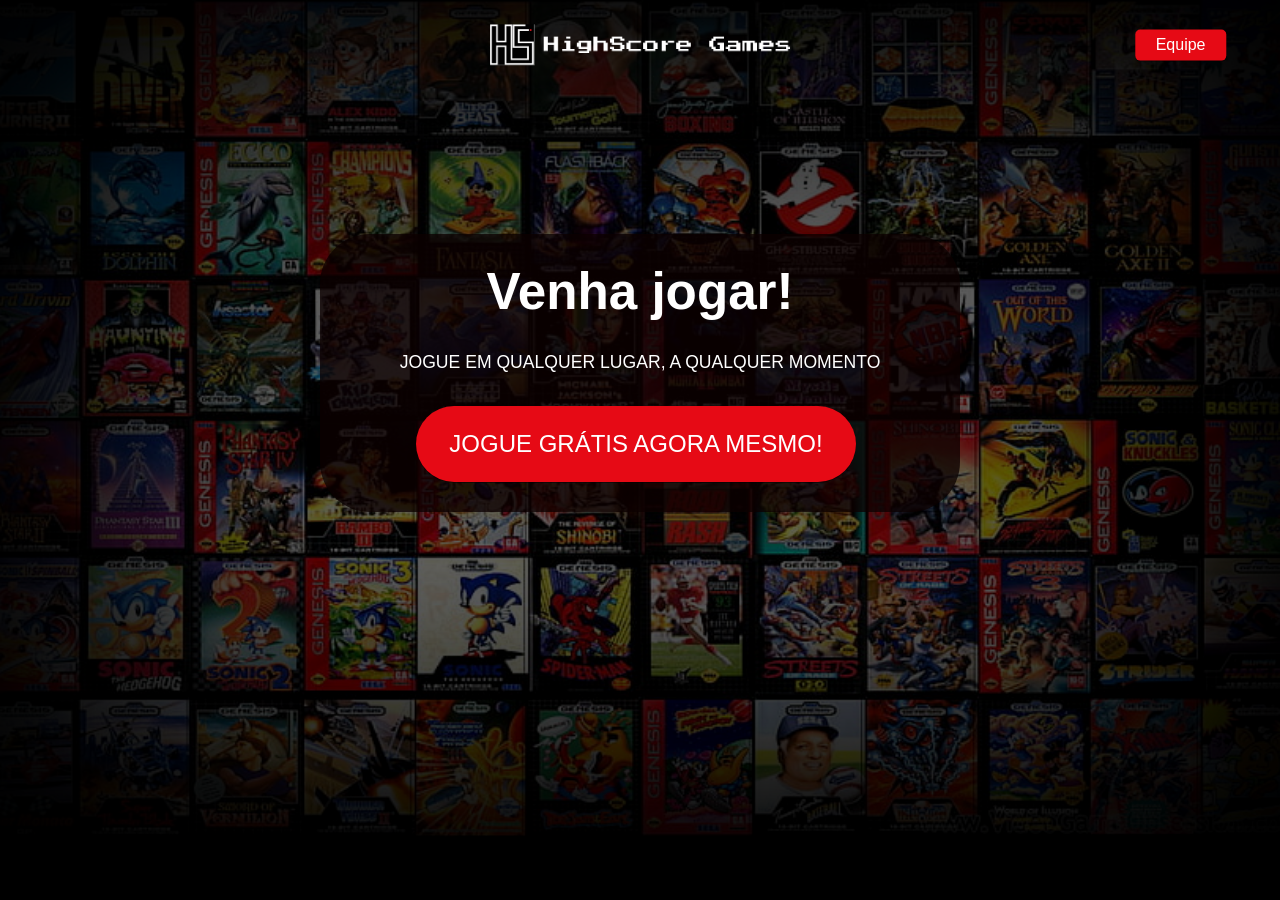
<file: index.html>
<!DOCTYPE html>
<html lang="pt-br">
<head>
    <meta charset="UTF-8">
    <meta http-equiv="X-UA-Compatible" content="IE=edge">
    <meta name="viewport" content="width=device-width, initial-scale=1.0">
    <link rel="shortcut icon" href="img/favicon.ico" type="image/x-icon">
    <link rel="stylesheet" href="index.css">
    <title>Bem-vindo a HighScore</title>
</head>
<body>
    <header class="showcase">
        <div class="showcase-top">
            <img src="img/highscore_fundo_preto.png" alt="'HighScore">
            <a href="equipe.html" class="btn btn-rounded">Equipe</a>
        </div>
        <div class="showcase-content">
            <h1>Venha jogar!</h1>
            <p>Jogue em qualquer lugar, a qualquer momento</p>
            <a href="main.html" class="btn btn-xl">
                Jogue grátis agora mesmo!
            </a>
        </div>
    </header>
</body>
</html>
</file>
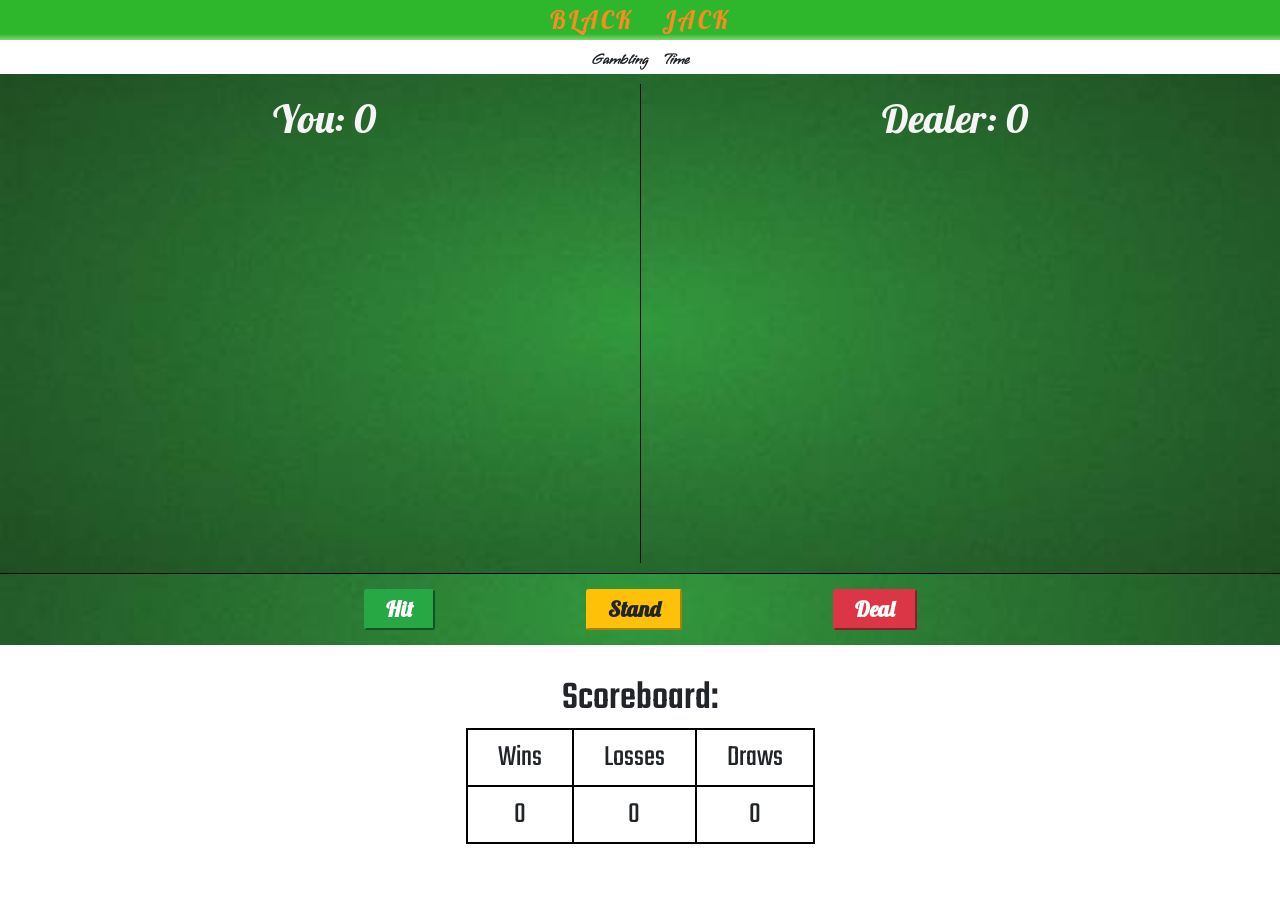
<file: black_jack/index.html>
<!DOCTYPE html>
<html lang="en">
<head>
    <meta charset="UTF-8">
    <meta http-equiv="X-UA-Compatible" content="IE=edge">
    <meta name="viewport" content="width=device-width, initial-scale=1.0">
    <link rel="stylesheet" href="https://maxcdn.bootstrapcdn.com/bootstrap/4.0.0/css/bootstrap.min.css" integrity="sha384-Gn5384xqQ1aoWXA+058RXPxPg6fy4IWvTNh0E263XmFcJlSAwiGgFAW/dAiS6JXm" crossorigin="anonymous">
    <link rel="preconnect" href="https://fonts.googleapis.com">
    <link rel="shortcut icon" href="favicon.ico" type="image/x-icon">
    <link rel="preconnect" href="https://fonts.gstatic.com" crossorigin>
    <link href="https://fonts.googleapis.com/css2?family=Lobster&family=Oooh+Baby&family=Pushster&family=Teko&family=Ubuntu:ital@1&family=Vujahday+Script&display=swap" rel="stylesheet">
    <link rel="stylesheet" href="style.css">
    <title>Black Jack</title>
</head>
<body>
    <h1 class="title">BLACK JACK</h1>
    <div class="main">
        <h2><span id="command">Gambling Time</span></h2>
        <div class="row1">
            <div id="your-box">
                <h2>You: <span id="yourscore">0</span></h2>
            </div>
            <div id="dealer-box">
                <h2>Dealer: <span id="dealerscore">0</span></h2>
            </div>
        </div>
        <div class="row2">
            <div class="buttons">
                <button class="btn-lg btn-success" id="hit" onmouseover="tink.play()" > Hit </button> 
                <button class="btn-lg btn-warning" id="stand" onmouseover="tink.play()">Stand</button>
                <button class="btn-lg btn-danger" id="deal" onmouseover="tink.play()">Deal</button>
            </div>
        </div>
        <div class="row3">
            <h3>Scoreboard: </h3>
            <table>
                <tr>
                    <th>Wins</th>
                    <th>Losses</th>
                    <th>Draws</th>
                </tr>
                <tr>
                    <td><span id="wins">0</span></td>
                    <td><span id="losses">0</span></td>
                    <td><span id="draws">0</span></td>
                </tr>
            </table>
        </div>
    </div>

    <script src="script.js"></script>
</body>
</html>
</file>
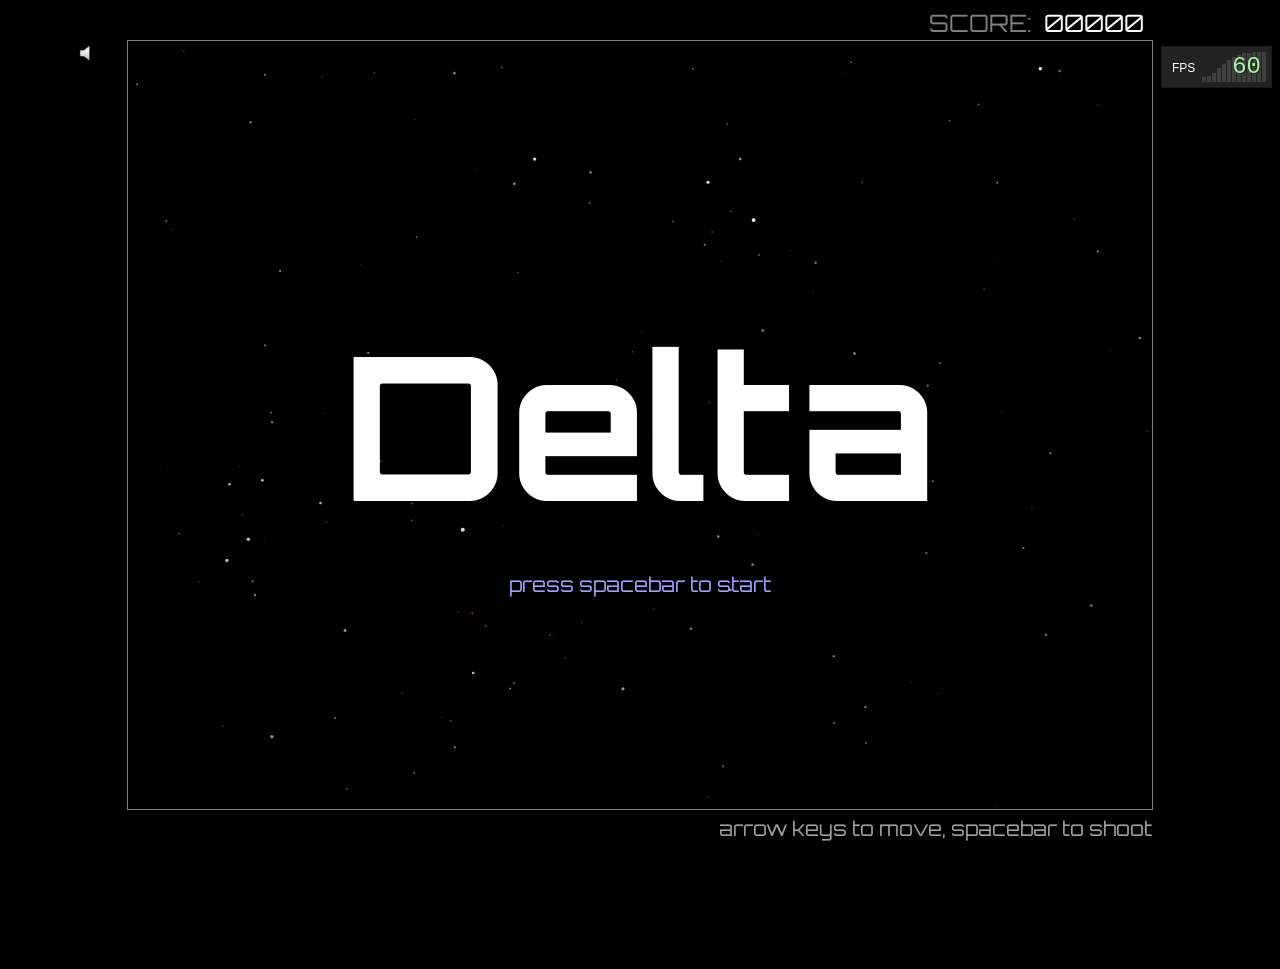
<file: delta_master/index.html>
<!DOCTYPE html>
<html>
<head>
  <meta http-equiv="X-UA-Compatible" content="IE=edge" />
  <meta http-equiv="Content-type" content="text/html; charset=utf-8"/>
  <link href='http://fonts.googleapis.com/css?family=Orbitron:400,500,700,900' rel='stylesheet' type='text/css'>
  <link rel="shortcut icon" href="favicon.ico" type="image/x-icon">
  <link href="css/normalize.css" media="screen, print" rel="stylesheet" type="text/css" />
  <link href="css/delta.css"  media="screen, print" rel="stylesheet" type="text/css" />
  <title>Javascript Delta</title>
</head>

<body>

  <div id="delta">

    <div id="scoreboard">
      <span class="lives"><span class="label">LIVES:</span><img class="one" src="images/life.png"><img class="two" src="images/life.png"><img class="three" src="images/life.png"></span>
      <span class="score"><span class="label">SCORE:</span><span class="value">00000</span></span>
    </div>

    <img id="booting" src='images/booting.gif'>

    <h1 id="title"   style="display:none;">Delta</h1>
    <h2 id="start"   style="display:none;">press spacebar to start</h1>
    <h1 id="prepare" style="display:none;">Fasten Your Seatbelt</h1>

    <canvas id="canvas">
      <div class="unsupported">
        Sorry, this example cannot be run because your browser does not support the &lt;canvas&gt; element
      </div>
    </canvas>

    <div id="instructions">
      arrow keys to move, spacebar to shoot
    </div>

    <div id='sound' class='on' title='toggle music and fx' style="display:none;"></div>

  </div>

  <script src="js/vendor.js"></script>
  <script src="js/game.js"></script>
  <script src="js/delta.js"></script>
  <script>
    Delta();
  </script>

</body>
</html>
</file>
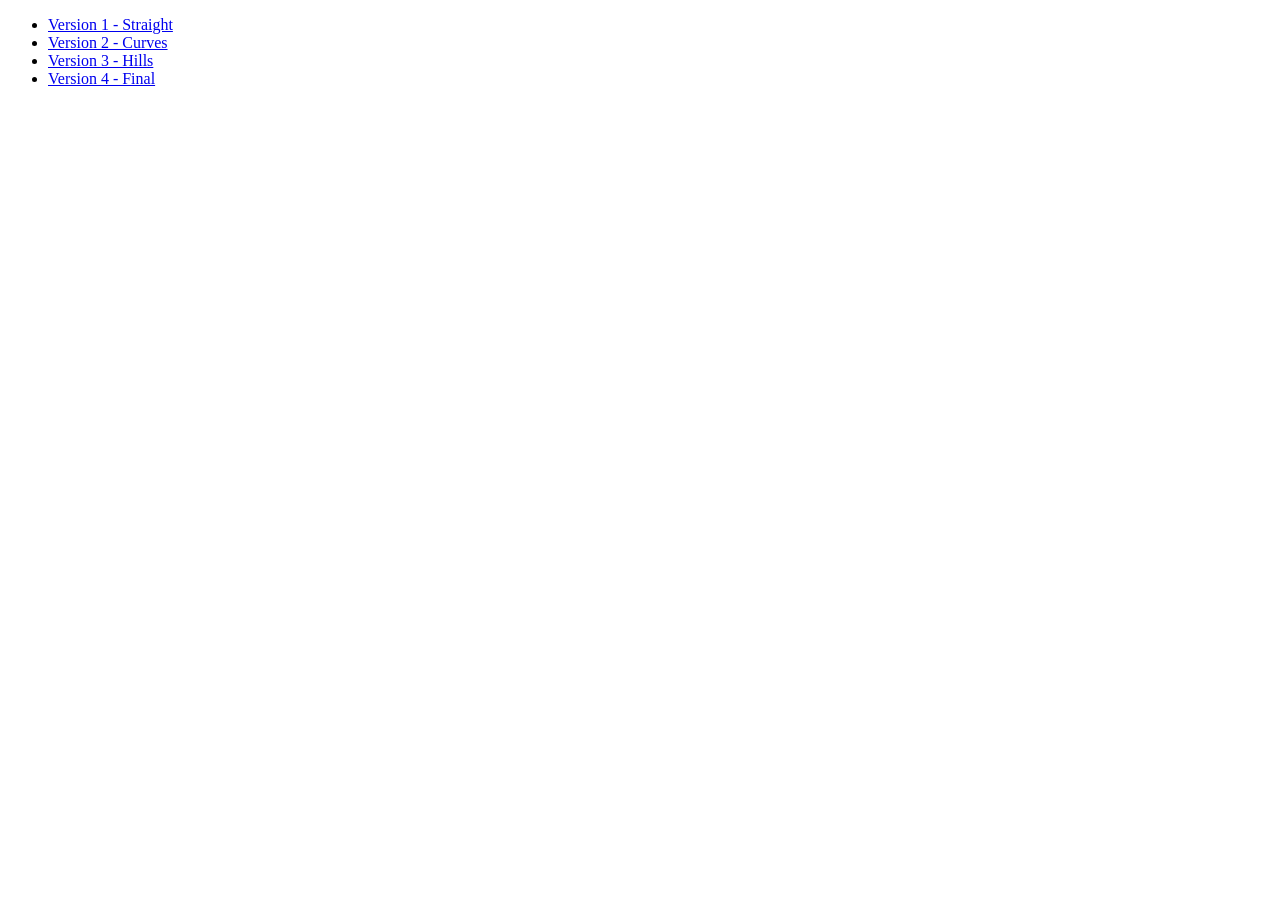
<file: race_master/index.html>
<!DOCTYPE html> 
<html>
<head>
  <title>Javascript Racer</title>
  <meta http-equiv="Content-Type" content="text/html; charset=utf-8"/>
</head> 

<body> 

  <ul>
    <li><a href='v1.straight.html'>Version 1 - Straight</a></li>
    <li><a href='v2.curves.html'>Version 2 - Curves</a></li>
    <li><a href='v3.hills.html'>Version 3 - Hills</a></li>
    <li><a href='v4.final.html'>Version 4 - Final</a></li>
  </ul>

</body> 
</html>
</file>
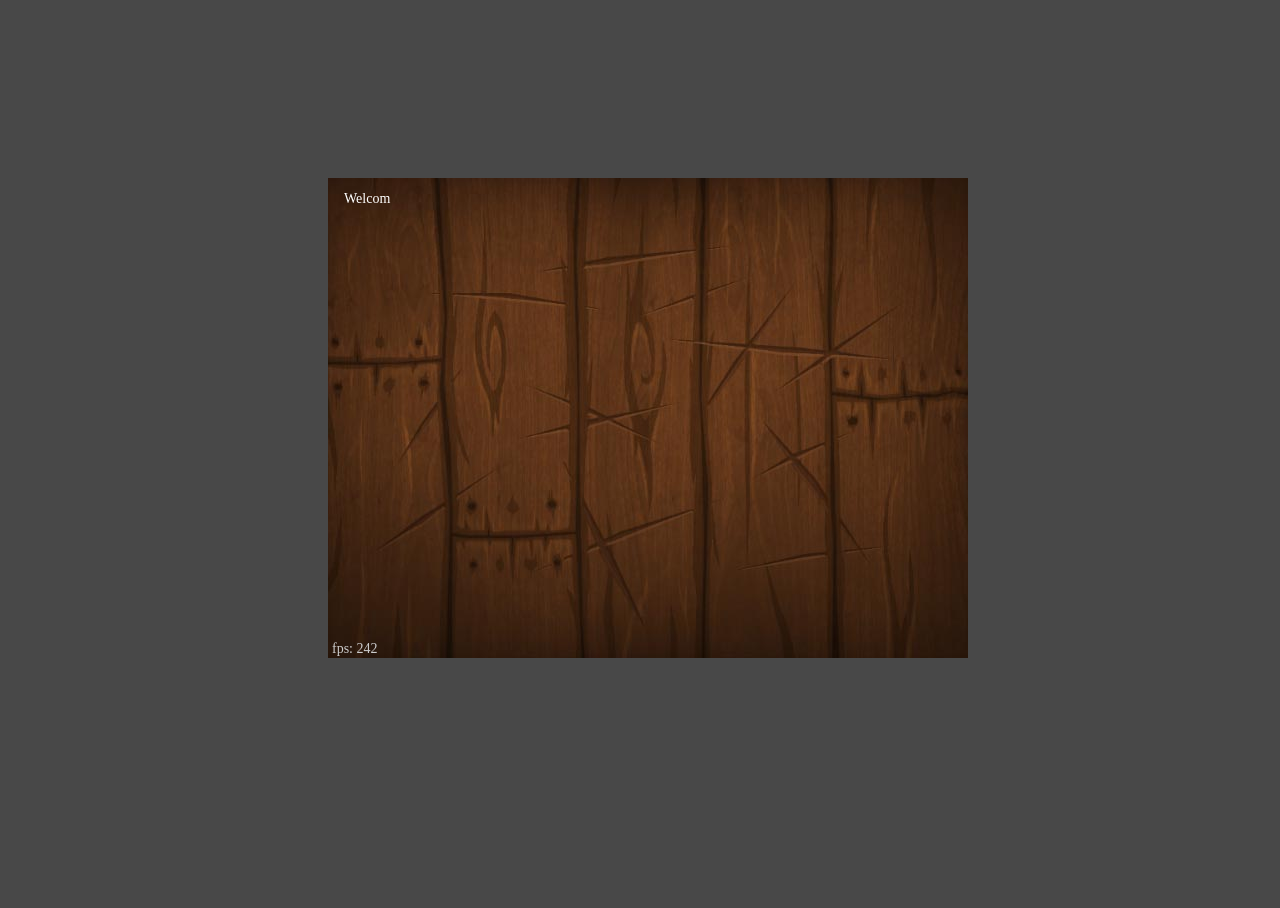
<file: fruit_ninja/play/index.html>
<!DOCTYPE html>
<html>
<head>
<meta charset="utf-8">
<meta name="description" content="A simple HTML5 Template">
<meta name="author" content="dron">
<meta name="viewport" content="width=device-width, height=device-height, user-scalable=no, initial-scale=1.0, maximum-scale=1.0">
<meta name="apple-mobile-web-app-capable" content="yes">
<meta name="apple-mobile-web-app-status-bar-style" content="black">
<link rel="shortcut icon" href="/favicon.ico">
<link rel="shortcut icon" href="favicon.ico" type="image/x-icon">
<link rel="stylesheet" href="images/index.css">

</head>
<body>
<div id="extra"></div>
<div id="desc">
	<div id="browser"></div>
</div>
<script src="scripts/all.js"></script>
</body>
</html>
</file>
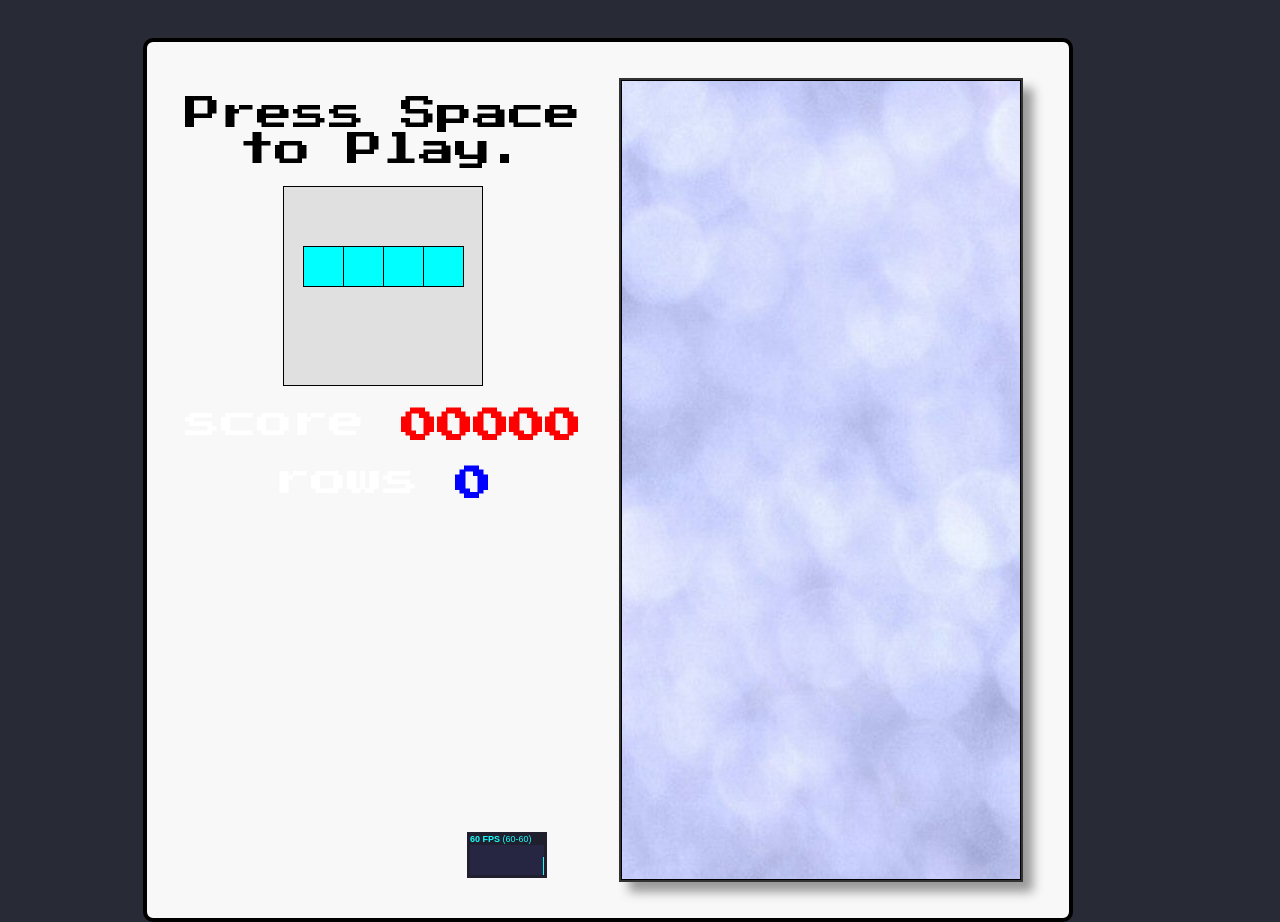
<file: tetris/play/index.html>
<!DOCTYPE html>
<html>
<head>
  <link rel="stylesheet" href="tetris_play_style.css">
  <title>Javascript Tetris</title>
  <link rel="shortcut icon" href="favicon.ico" type="image/x-icon">
  <style>
   
  </style>
</head>

<body>
  <h1>TETRIS GAME!</h1>
  <p>Para jogar use as setas de navegação e a barra de espaço para começar o jogo!</p>
  <div id="tetris">
    <div id="menu">
      <p id="start"><a href="javascript:play();">Press Space to Play.</a></p>
      <p><canvas id="upcoming"></canvas></p>
      <p>score <span id="score">00000</span></p>
      <p>rows <span id="rows">0</span></p>
    </div>
    <canvas id="canvas">
      Sorry, this example cannot be run because your browser does not support the &lt;canvas&gt; element
    </canvas>
  </div>

  <script src="stats.js"></script>
  <script>

    //-------------------------------------------------------------------------
    // base helper methods
    //-------------------------------------------------------------------------

    function get(id)        { return document.getElementById(id);  }
    function hide(id)       { get(id).style.visibility = 'hidden'; }
    function show(id)       { get(id).style.visibility = null;     }
    function html(id, html) { get(id).innerHTML = html;            }

    function timestamp()           { return new Date().getTime();                             }
    function random(min, max)      { return (min + (Math.random() * (max - min)));            }
    function randomChoice(choices) { return choices[Math.round(random(0, choices.length-1))]; }

    if (!window.requestAnimationFrame) { // http://paulirish.com/2011/requestanimationframe-for-smart-animating/
      window.requestAnimationFrame = window.webkitRequestAnimationFrame ||
                                     window.mozRequestAnimationFrame    ||
                                     window.oRequestAnimationFrame      ||
                                     window.msRequestAnimationFrame     ||
                                     function(callback, element) {
                                       window.setTimeout(callback, 1000 / 60);
                                     }
    }

    //-------------------------------------------------------------------------
    // game constants
    //-------------------------------------------------------------------------

    var KEY     = { ESC: 27, SPACE: 32, LEFT: 37, UP: 38, RIGHT: 39, DOWN: 40 },
        DIR     = { UP: 0, RIGHT: 1, DOWN: 2, LEFT: 3, MIN: 0, MAX: 3 },
        stats   = new Stats(),
        canvas  = get('canvas'),
        ctx     = canvas.getContext('2d'),
        ucanvas = get('upcoming'),
        uctx    = ucanvas.getContext('2d'),
        speed   = { start: 0.6, decrement: 0.005, min: 0.1 }, // how long before piece drops by 1 row (seconds)
        nx      = 10, // width of tetris court (in blocks)
        ny      = 20, // height of tetris court (in blocks)
        nu      = 5;  // width/height of upcoming preview (in blocks)

    //-------------------------------------------------------------------------
    // game variables (initialized during reset)
    //-------------------------------------------------------------------------

    var dx, dy,        // pixel size of a single tetris block
        blocks,        // 2 dimensional array (nx*ny) representing tetris court - either empty block or occupied by a 'piece'
        actions,       // queue of user actions (inputs)
        playing,       // true|false - game is in progress
        dt,            // time since starting this game
        current,       // the current piece
        next,          // the next piece
        score,         // the current score
        vscore,        // the currently displayed score (it catches up to score in small chunks - like a spinning slot machine)
        rows,          // number of completed rows in the current game
        step;          // how long before current piece drops by 1 row

    //-------------------------------------------------------------------------
    // tetris pieces
    //
    // blocks: each element represents a rotation of the piece (0, 90, 180, 270)
    //         each element is a 16 bit integer where the 16 bits represent
    //         a 4x4 set of blocks, e.g. j.blocks[0] = 0x44C0
    //
    //             0100 = 0x4 << 3 = 0x4000
    //             0100 = 0x4 << 2 = 0x0400
    //             1100 = 0xC << 1 = 0x00C0
    //             0000 = 0x0 << 0 = 0x0000
    //                               ------
    //                               0x44C0
    //
    //-------------------------------------------------------------------------

    var i = { size: 4, blocks: [0x0F00, 0x2222, 0x00F0, 0x4444], color: 'cyan'   };
    var j = { size: 3, blocks: [0x44C0, 0x8E00, 0x6440, 0x0E20], color: 'blue'   };
    var l = { size: 3, blocks: [0x4460, 0x0E80, 0xC440, 0x2E00], color: 'orange' };
    var o = { size: 2, blocks: [0xCC00, 0xCC00, 0xCC00, 0xCC00], color: 'yellow' };
    var s = { size: 3, blocks: [0x06C0, 0x8C40, 0x6C00, 0x4620], color: 'green'  };
    var t = { size: 3, blocks: [0x0E40, 0x4C40, 0x4E00, 0x4640], color: 'purple' };
    var z = { size: 3, blocks: [0x0C60, 0x4C80, 0xC600, 0x2640], color: 'red'    };

    //------------------------------------------------
    // do the bit manipulation and iterate through each
    // occupied block (x,y) for a given piece
    //------------------------------------------------
    function eachblock(type, x, y, dir, fn) {
      var bit, result, row = 0, col = 0, blocks = type.blocks[dir];
      for(bit = 0x8000 ; bit > 0 ; bit = bit >> 1) {
        if (blocks & bit) {
          fn(x + col, y + row);
        }
        if (++col === 4) {
          col = 0;
          ++row;
        }
      }
    }

    //-----------------------------------------------------
    // check if a piece can fit into a position in the grid
    //-----------------------------------------------------
    function occupied(type, x, y, dir) {
      var result = false
      eachblock(type, x, y, dir, function(x, y) {
        if ((x < 0) || (x >= nx) || (y < 0) || (y >= ny) || getBlock(x,y))
          result = true;
      });
      return result;
    }

    function unoccupied(type, x, y, dir) {
      return !occupied(type, x, y, dir);
    }

    //-----------------------------------------
    // start with 4 instances of each piece and
    // pick randomly until the 'bag is empty'
    //-----------------------------------------
    var pieces = [];
    function randomPiece() {
      if (pieces.length == 0)
        pieces = [i,i,i,i,j,j,j,j,l,l,l,l,o,o,o,o,s,s,s,s,t,t,t,t,z,z,z,z];
      var type = pieces.splice(random(0, pieces.length-1), 1)[0];
      return { type: type, dir: DIR.UP, x: Math.round(random(0, nx - type.size)), y: 0 };
    }


    //-------------------------------------------------------------------------
    // GAME LOOP
    //-------------------------------------------------------------------------

    function run() {

      showStats(); // initialize FPS counter
      addEvents(); // attach keydown and resize events

      var last = now = timestamp();
      function frame() {
        now = timestamp();
        update(Math.min(1, (now - last) / 1000.0)); // using requestAnimationFrame have to be able to handle large delta's caused when it 'hibernates' in a background or non-visible tab
        draw();
        stats.update();
        last = now;
        requestAnimationFrame(frame, canvas);
      }

      resize(); // setup all our sizing information
      reset();  // reset the per-game variables
      frame();  // start the first frame

    }

    function showStats() {
      stats.domElement.id = 'stats';
      get('menu').appendChild(stats.domElement);
    }

    function addEvents() {
      document.addEventListener('keydown', keydown, false);
      window.addEventListener('resize', resize, false);
    }

    function resize(event) {
      canvas.width   = canvas.clientWidth;  // set canvas logical size equal to its physical size
      canvas.height  = canvas.clientHeight; // (ditto)
      ucanvas.width  = ucanvas.clientWidth;
      ucanvas.height = ucanvas.clientHeight;
      dx = canvas.width  / nx; // pixel size of a single tetris block
      dy = canvas.height / ny; // (ditto)
      invalidate();
      invalidateNext();
    }

    function keydown(ev) {
      var handled = false;
      if (playing) {
        switch(ev.keyCode) {
          case KEY.LEFT:   actions.push(DIR.LEFT);  handled = true; break;
          case KEY.RIGHT:  actions.push(DIR.RIGHT); handled = true; break;
          case KEY.UP:     actions.push(DIR.UP);    handled = true; break;
          case KEY.DOWN:   actions.push(DIR.DOWN);  handled = true; break;
          case KEY.ESC:    lose();                  handled = true; break;
        }
      }
      else if (ev.keyCode == KEY.SPACE) {
        play();
        handled = true;
      }
      if (handled)
        ev.preventDefault(); // prevent arrow keys from scrolling the page (supported in IE9+ and all other browsers)
    }

    //-------------------------------------------------------------------------
    // GAME LOGIC
    //-------------------------------------------------------------------------

    function play() { hide('start'); reset();          playing = true;  }
    function lose() { show('start'); setVisualScore(); playing = false; }

    function setVisualScore(n)      { vscore = n || score; invalidateScore(); }
    function setScore(n)            { score = n; setVisualScore(n);  }
    function addScore(n)            { score = score + n;   }
    function clearScore()           { setScore(0); }
    function clearRows()            { setRows(0); }
    function setRows(n)             { rows = n; step = Math.max(speed.min, speed.start - (speed.decrement*rows)); invalidateRows(); }
    function addRows(n)             { setRows(rows + n); }
    function getBlock(x,y)          { return (blocks && blocks[x] ? blocks[x][y] : null); }
    function setBlock(x,y,type)     { blocks[x] = blocks[x] || []; blocks[x][y] = type; invalidate(); }
    function clearBlocks()          { blocks = []; invalidate(); }
    function clearActions()         { actions = []; }
    function setCurrentPiece(piece) { current = piece || randomPiece(); invalidate();     }
    function setNextPiece(piece)    { next    = piece || randomPiece(); invalidateNext(); }

    function reset() {
      dt = 0;
      clearActions();
      clearBlocks();
      clearRows();
      clearScore();
      setCurrentPiece(next);
      setNextPiece();
    }

    function update(idt) {
      if (playing) {
        if (vscore < score)
          setVisualScore(vscore + 1);
        handle(actions.shift());
        dt = dt + idt;
        if (dt > step) {
          dt = dt - step;
          drop();
        }
      }
    }

    function handle(action) {
      switch(action) {
        case DIR.LEFT:  move(DIR.LEFT);  break;
        case DIR.RIGHT: move(DIR.RIGHT); break;
        case DIR.UP:    rotate();        break;
        case DIR.DOWN:  drop();          break;
      }
    }

    function move(dir) {
      var x = current.x, y = current.y;
      switch(dir) {
        case DIR.RIGHT: x = x + 1; break;
        case DIR.LEFT:  x = x - 1; break;
        case DIR.DOWN:  y = y + 1; break;
      }
      if (unoccupied(current.type, x, y, current.dir)) {
        current.x = x;
        current.y = y;
        invalidate();
        return true;
      }
      else {
        return false;
      }
    }

    function rotate() {
      var newdir = (current.dir == DIR.MAX ? DIR.MIN : current.dir + 1);
      if (unoccupied(current.type, current.x, current.y, newdir)) {
        current.dir = newdir;
        invalidate();
      }
    }

    function drop() {
      if (!move(DIR.DOWN)) {
        addScore(10);
        dropPiece();
        removeLines();
        setCurrentPiece(next);
        setNextPiece(randomPiece());
        clearActions();
        if (occupied(current.type, current.x, current.y, current.dir)) {
          lose();
        }
      }
    }

    function dropPiece() {
      eachblock(current.type, current.x, current.y, current.dir, function(x, y) {
        setBlock(x, y, current.type);
      });
    }

    function removeLines() {
      var x, y, complete, n = 0;
      for(y = ny ; y > 0 ; --y) {
        complete = true;
        for(x = 0 ; x < nx ; ++x) {
          if (!getBlock(x, y))
            complete = false;
        }
        if (complete) {
          removeLine(y);
          y = y + 1; // recheck same line
          n++;
        }
      }
      if (n > 0) {
        addRows(n);
        addScore(100*Math.pow(2,n-1)); // 1: 100, 2: 200, 3: 400, 4: 800
      }
    }

    function removeLine(n) {
      var x, y;
      for(y = n ; y >= 0 ; --y) {
        for(x = 0 ; x < nx ; ++x)
          setBlock(x, y, (y == 0) ? null : getBlock(x, y-1));
      }
    }

    //-------------------------------------------------------------------------
    // RENDERING
    //-------------------------------------------------------------------------

    var invalid = {};

    function invalidate()         { invalid.court  = true; }
    function invalidateNext()     { invalid.next   = true; }
    function invalidateScore()    { invalid.score  = true; }
    function invalidateRows()     { invalid.rows   = true; }

    function draw() {
      ctx.save();
      ctx.lineWidth = 1;
      ctx.translate(0.5, 0.5); // for crisp 1px black lines
      drawCourt();
      drawNext();
      drawScore();
      drawRows();
      ctx.restore();
    }

    function drawCourt() {
      if (invalid.court) {
        ctx.clearRect(0, 0, canvas.width, canvas.height);
        if (playing)
          drawPiece(ctx, current.type, current.x, current.y, current.dir);
        var x, y, block;
        for(y = 0 ; y < ny ; y++) {
          for (x = 0 ; x < nx ; x++) {
            if (block = getBlock(x,y))
              drawBlock(ctx, x, y, block.color);
          }
        }
        ctx.strokeRect(0, 0, nx*dx - 1, ny*dy - 1); // court boundary
        invalid.court = false;
      }
    }

    function drawNext() {
      if (invalid.next) {
        var padding = (nu - next.type.size) / 2; // half-arsed attempt at centering next piece display
        uctx.save();
        uctx.translate(0.5, 0.5);
        uctx.clearRect(0, 0, nu*dx, nu*dy);
        drawPiece(uctx, next.type, padding, padding, next.dir);
        uctx.strokeStyle = 'black';
        uctx.strokeRect(0, 0, nu*dx - 1, nu*dy - 1);
        uctx.restore();
        invalid.next = false;
      }
    }

    function drawScore() {
      if (invalid.score) {
        html('score', ("00000" + Math.floor(vscore)).slice(-5));
        invalid.score = false;
      }
    }

    function drawRows() {
      if (invalid.rows) {
        html('rows', rows);
        invalid.rows = false;
      }
    }

    function drawPiece(ctx, type, x, y, dir) {
      eachblock(type, x, y, dir, function(x, y) {
        drawBlock(ctx, x, y, type.color);
      });
    }

    function drawBlock(ctx, x, y, color) {
      ctx.fillStyle = color;
      ctx.fillRect(x*dx, y*dy, dx, dy);
      ctx.strokeRect(x*dx, y*dy, dx, dy)
    }

    //-------------------------------------------------------------------------
    // FINALLY, lets run the game
    //-------------------------------------------------------------------------

    run();

  </script>

</body>
</html>
</file>
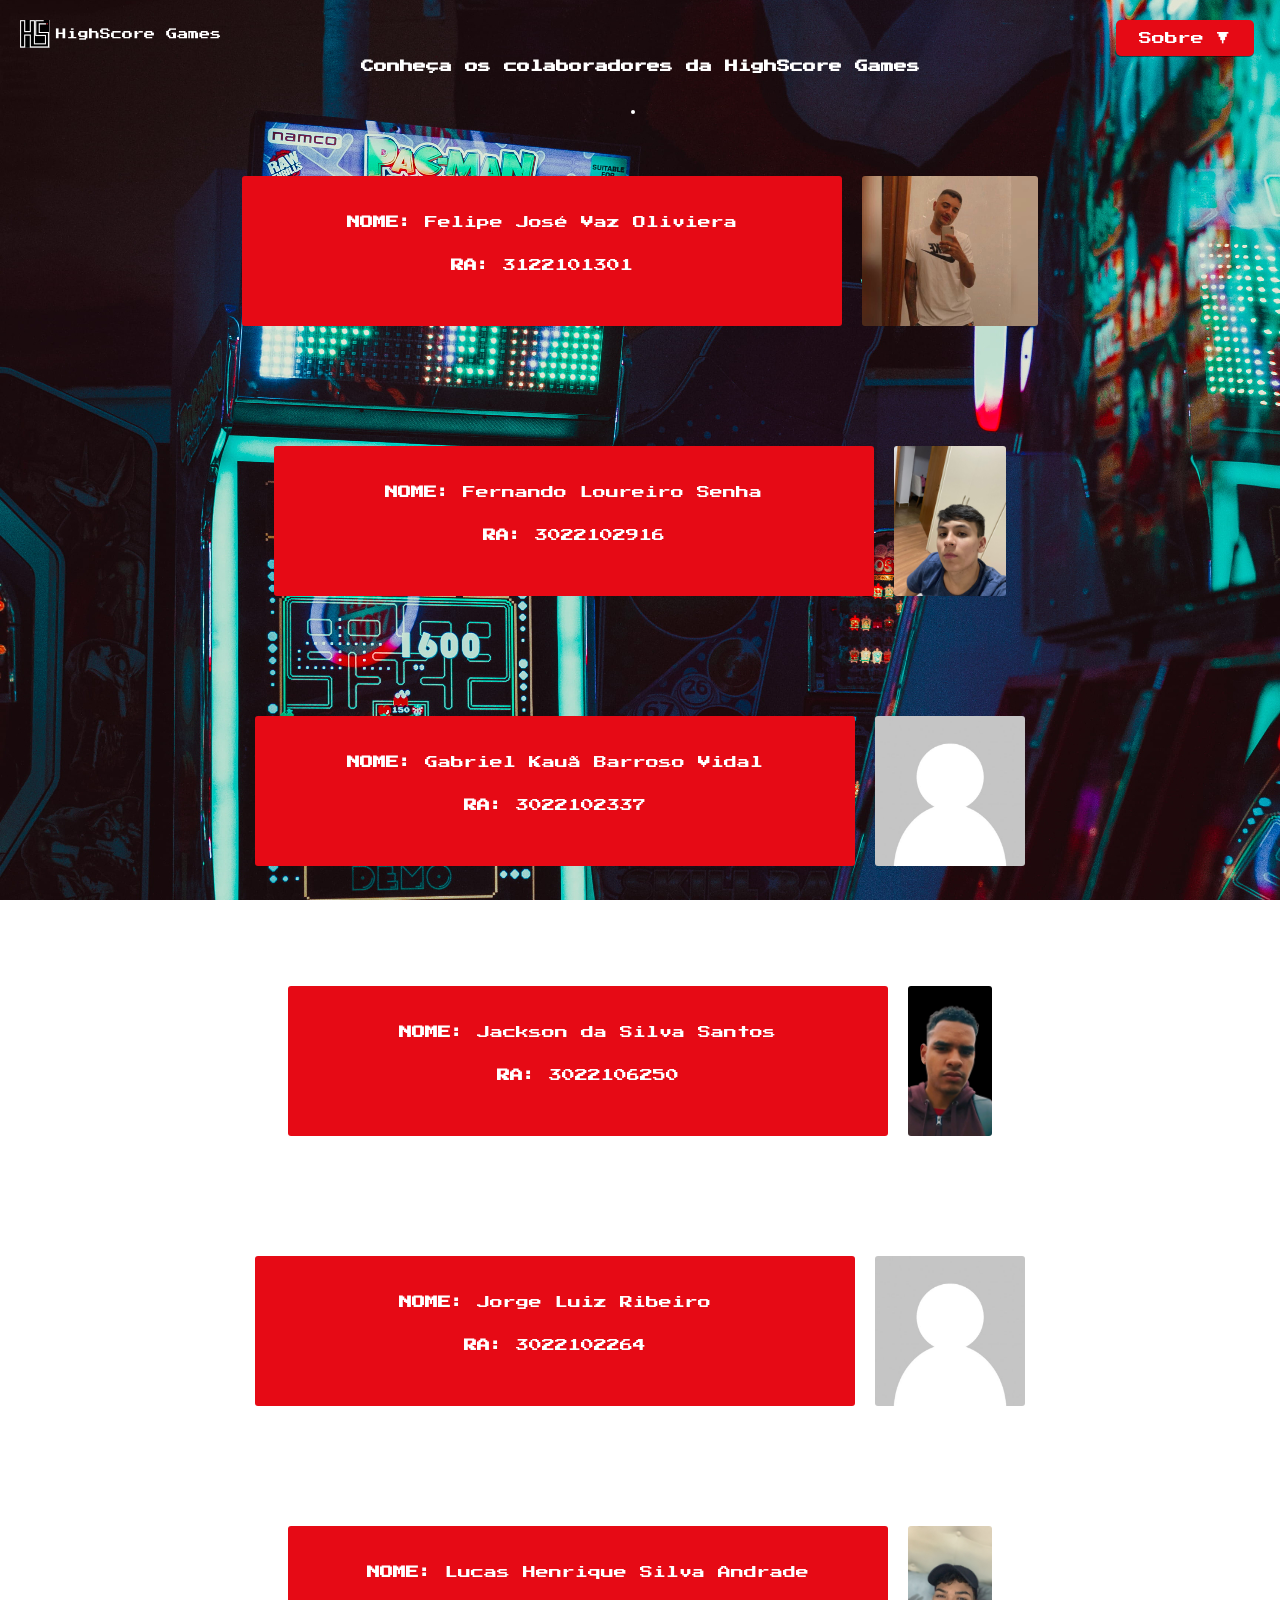
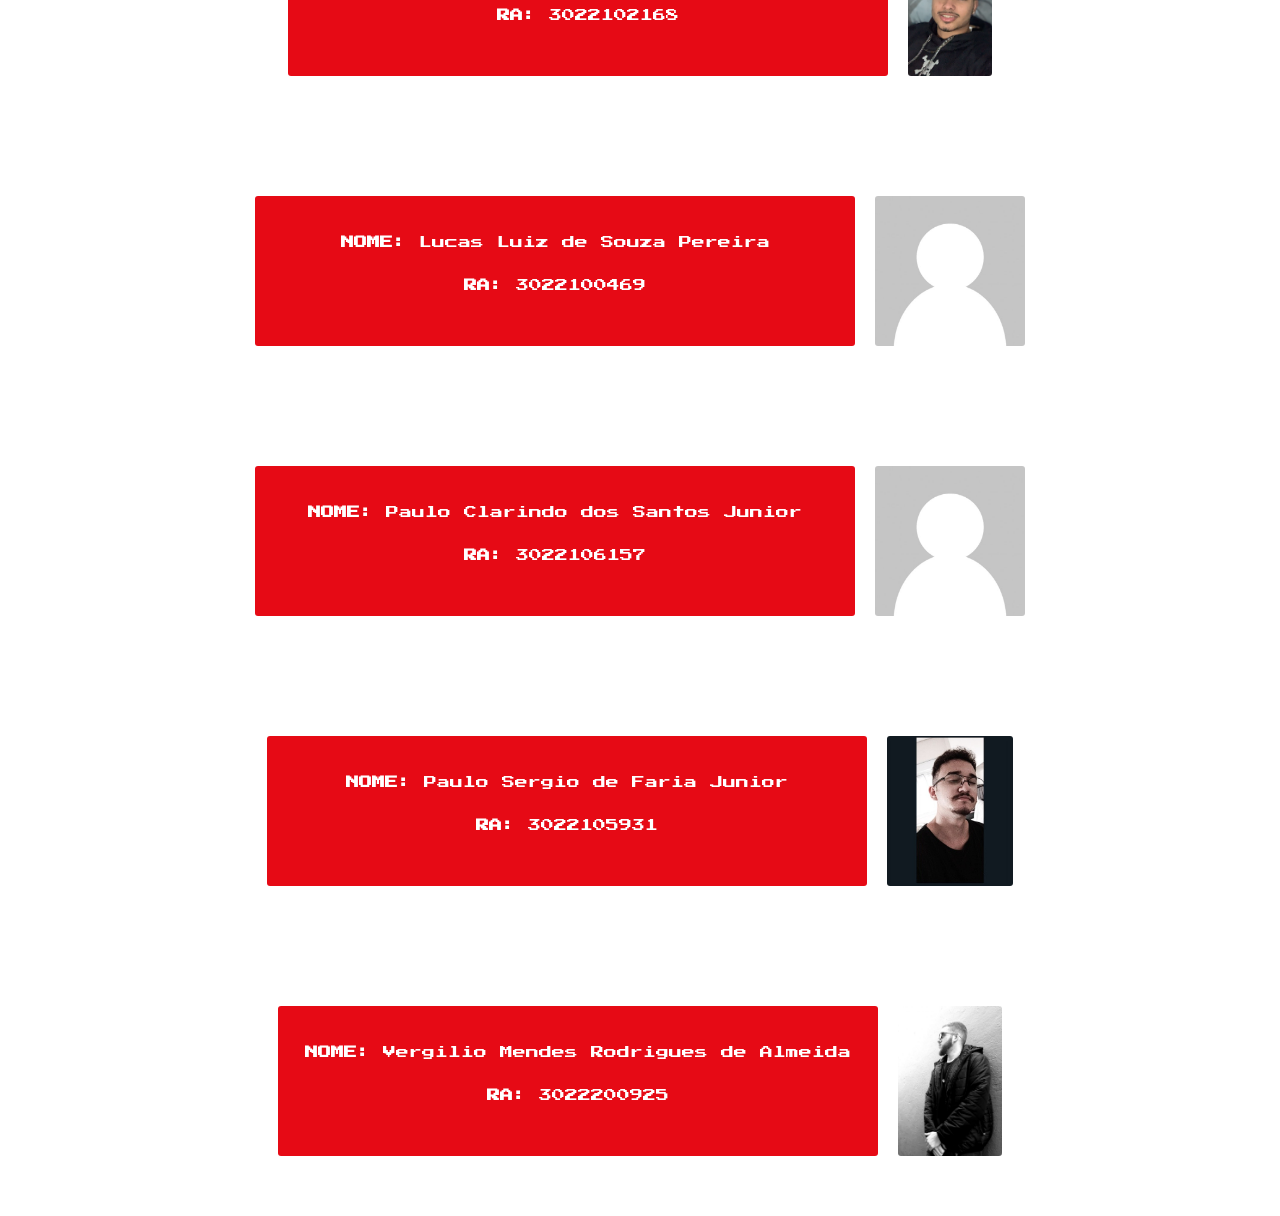
<file: equipe.html>
<!DOCTYPE html>
<html lang="pt-br">
<head>
    <meta charset="UTF-8">
    <meta http-equiv="X-UA-Compatible" content="IE=edge">
    <meta name="viewport" content="width=device-width, initial-scale=1.0">
    <link rel="stylesheet" href="equipe.css">
    <link href='https://fonts.googleapis.com/css?family=Press+Start+2P&display=swap' rel='stylesheet'>
    <link rel="shortcut icon" href="img/favicon.ico" type="image/x-icon">
    <script src="script.js" defer></script>
    <title>Equipe</title>
</head>
<body >
    <header>
        <nav class="nav" id="nav">
            <a href="main.html"><img src="img/highscore_fundo_preto.png" alt="" class="nav_logo"></a>
            <ul class="btn btn-rounded">
                <li class="dropdown">Sobre &#9660;
                    <ul class="dropdown-content">
                        <li><a href="highscore.html">HighScore Games</a></li>
                        <li><a href="#">Equipe</a></li>
                        <li><a href="sobre_jogos.html">Os jogos</a></li>
                    </ul>
                </li>
            </ul>
        </nav>
    </header>
    <section>
        <h1 id="inicio">Conheça os colaboradores da HighScore Games</h1>
        <li>
            <ul class="dvlp">
                <div class="box-name">
                    <li>
                        <p><strong>NOME: </strong>Felipe José Vaz Oliviera</p>
                        <p><strong>RA: </strong>3122101301</p>
                    </li>
                </div>
                <div class="box-img">
                    <li>
                        <figure><img src="img/funcionarios/felipe.jpeg" alt="Foto não localizada"></figure>
                    </li>
                </div>
            </ul>
        </li>
        <ul>
            <li>
                <ul class="dvlp">
                    <div class="box-name">
                        <li>
                            <p><strong>NOME: </strong>Fernando Loureiro Senha</p>
                            <p><strong>RA: </strong>3022102916</p>
                        </li>
                    </div>
                    <div class="box-img">
                        <li>
                            <figure><img src="img/funcionarios/fernando.jpeg" alt="Foto não encontrada"></figure>
                        </li>
                    </div>
                </ul>
            </li>
            <li>
                <ul class="dvlp">
                    <div class="box-name">
                        <li>
                            <p><strong>NOME: </strong>Gabriel Kauã Barroso Vidal</p>
                            <p><strong>RA: </strong>3022102337</p>
                        </li>
                    </div>
                    <div class="box-img">
                        <li>
                            <figure><img src="img/funcionarios/semft.jpg" alt="Foto não encontrada"></figure>
                        </li>
                    </div>
                </ul>
            </li>
            <li>
                <ul class="dvlp">
                    <div class="box-name">
                        <li>
                            <p><strong>NOME: </strong>Jackson da Silva Santos</p>
                            <p><strong>RA: </strong>3022106250</p>
                        </li>
                    </div>
                    <div class="box-img">
                        <li>
                            <figure><img src="img/funcionarios/jackson.jpeg" alt="Foto não localizada"></figure>
                        </li>
                    </div>
                </ul>
            </li>
            <li>
                <ul class="dvlp">
                    <div class="box-name">
                        <li>
                            <p><strong>NOME: </strong>Jorge Luiz Ribeiro</p>
                            <p><strong>RA: </strong>3022102264</p>
                        </li>
                    </div>
                    <div class="box-img">
                        <li>
                            <figure><img src="img/funcionarios/semft.jpg" alt="Foto não encontrada"></figure>
                        </li>
                    </div>
                </ul>
            </li>
            <li>
                <ul class="dvlp">
                    <div class="box-name">
                        <li>
                            <p><strong>NOME: </strong>Lucas Henrique Silva Andrade</p>
                            <p><strong>RA: </strong>3022102168</p>
                        </li>
                    </div>
                    <div class="box-img">
                        <li>
                            <figure><img src="img/funcionarios/lucas_silva.jpeg" alt="Foto não encontrada"></figure>
                        </li>
                    </div>
                </ul>
            </li>
            <li>
                <ul class="dvlp">
                    <div class="box-name">
                        <li>
                            <p><strong>NOME: </strong>Lucas Luiz de Souza Pereira</p>
                            <p><strong>RA: </strong>3022100469</p>
                        </li>
                    </div>
                    <div class="box-img">
                        <li>
                            <figure><img src="img/funcionarios/semft.jpg" alt="Foto não localizada"></figure>
                        </li>
                    </div>
                </ul>
            </li>
            <li>
                <ul class="dvlp">
                    <div class="box-name">
                        <li>
                            <p><strong>NOME: </strong>Paulo Clarindo dos Santos Junior</p>
                            <p><strong>RA: </strong>3022106157</p>
                        </li>
                    </div>
                    <div class="box-img">
                        <li>
                            <figure><img src="img/funcionarios/semft.jpg" alt="Foto não localizada"></figure>
                        </li>
                    </div>
                </ul>
            </li>
            <li>
                <ul class="dvlp">
                    <div class="box-name">
                        <li>
                            <p><strong>NOME: </strong>Paulo Sergio de Faria Junior</p>
                            <p><strong>RA: </strong>3022105931</p>
                        </li>
                    </div>
                    <div class="box-img">
                        <li>
                            <figure><img src="img/funcionarios/eu.jpeg" alt="Paulo Faria"></figure>
                        </li>
                    </div>
                </ul>
            </li>
            <li>
                <ul class="dvlp">
                    <div class="box-name">
                        <li>
                            <p><strong>NOME: </strong>Vergilio Mendes Rodrigues de Almeida</p>
                            <p><strong>RA: </strong>3022200925</p>
                        </li>
                    </div>
                    <div class="box-img">
                        <li>
                            <figure><img src="img/funcionarios/vergilio.jpeg" alt="Foto não localizada"></figure>
                        </li>
                    </div>
                </ul>
            </li>
        </ul>
    </section>
</body>
</html>
</file>
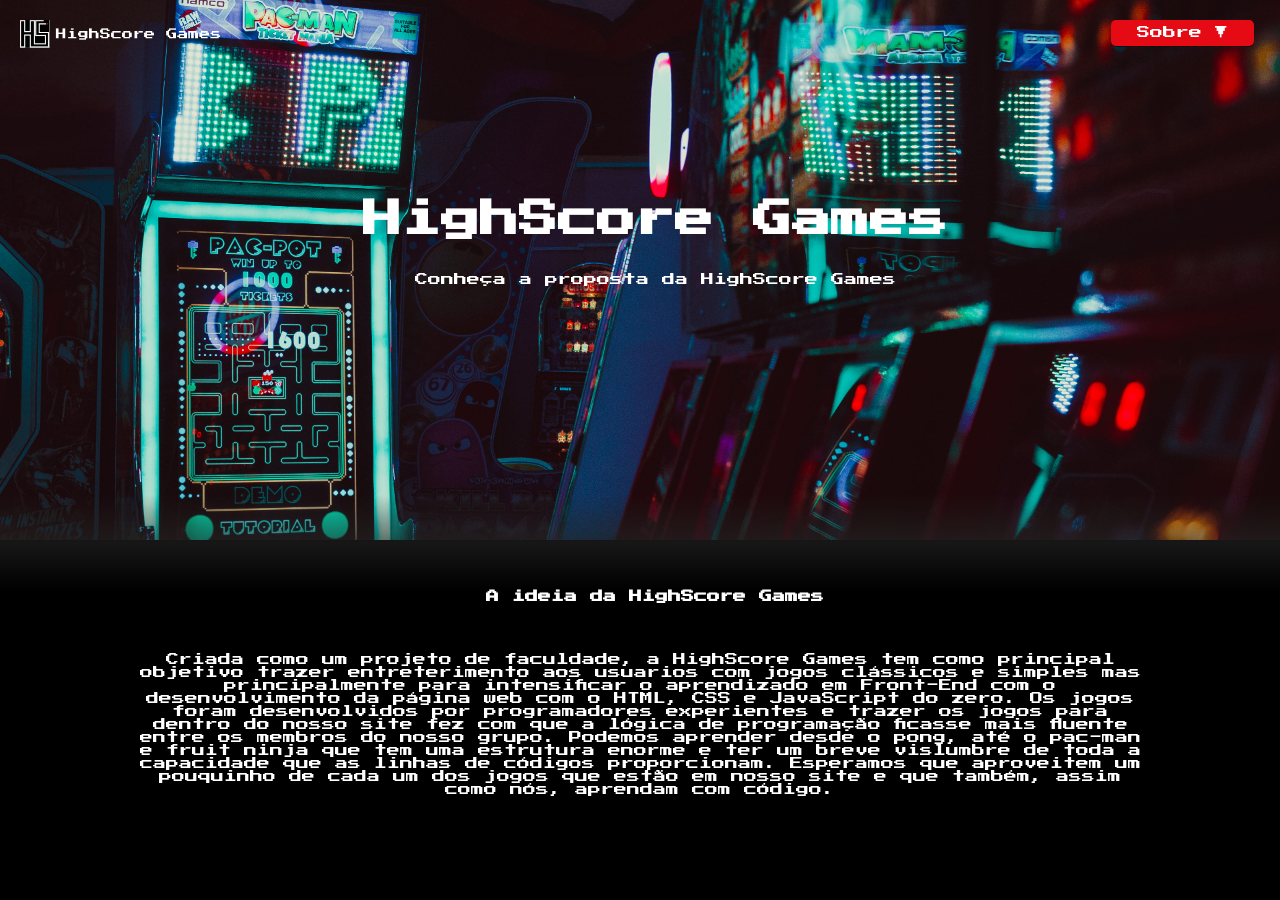
<file: highscore.html>
<!DOCTYPE html>
<html lang="pt-br">
<head>
    <meta charset="UTF-8">
    <meta http-equiv="X-UA-Compatible" content="IE=edge">
    <meta name="viewport" content="width=device-width, initial-scale=1.0">
    <link rel="stylesheet" href="main.css">
    <link rel="stylesheet" href="highscore.css">
    <link rel="shortcut icon" href="img/favicon.ico" type="image/x-icon">
    <link href='https://fonts.googleapis.com/css?family=Press+Start+2P&display=swap' rel='stylesheet'>
    <script src="main.js" defer></script>
    <title>Document</title>
</head>
<body>
    <header>
        <nav class="nav" id="nav">
            <a href="main.html"><img src="img/highscore_fundo_preto.png" alt="" class="nav_logo"></a>
            <ul class="btn btn-rounded">
                <li class="dropdown">Sobre &#9660;
                    <ul class="dropdown-content">
                        <li><a href="#">HighScore Games</a></li>
                        <li><a href="equipe.html">Equipe</a></li>
                        <li><a href="sobre_jogos.html">Os jogos</a></li>
                    </ul>
                </li>
            </ul>
        </nav>
        <div class="banner banner_highscore" id="banner">
            <div class="banner_content">
                <h1 class="banner_title">HighScore Games</h1>
                <div class="banner_discription">
                    <p>Conheça a proposta da HighScore Games</p>
                </div>
            </div>
            <div class="banner_fade_bottom">

            </div>
        </div>
    </header>
    <section>
        <div class="text">
            <h2>A ideia da HighScore Games</h2>
            <p>
                Criada como um projeto de faculdade, a HighScore Games tem como principal objetivo trazer entreterimento aos usuarios com jogos clássicos e simples mas principalmente para intensificar o aprendizado em Front-End com o desenvolvimento da página web com o HTML, CSS e JavaScript do zero. Os jogos foram desenvolvidos por programadores experientes e trazer os jogos para dentro do nosso site fez com que a lógica de programação ficasse mais fluente entre os membros do nosso grupo.
                Podemos aprender desde o pong, até o pac-man e fruit ninja que tem uma estrutura enorme e ter um breve vislumbre de toda a capacidade que as linhas de códigos proporcionam.
                Esperamos que aproveitem um pouquinho de cada um dos jogos que estão em nosso site e que também, assim como nós, aprendam com código.
            </p>
        </div>
    </section>
</body>
</html>
</file>
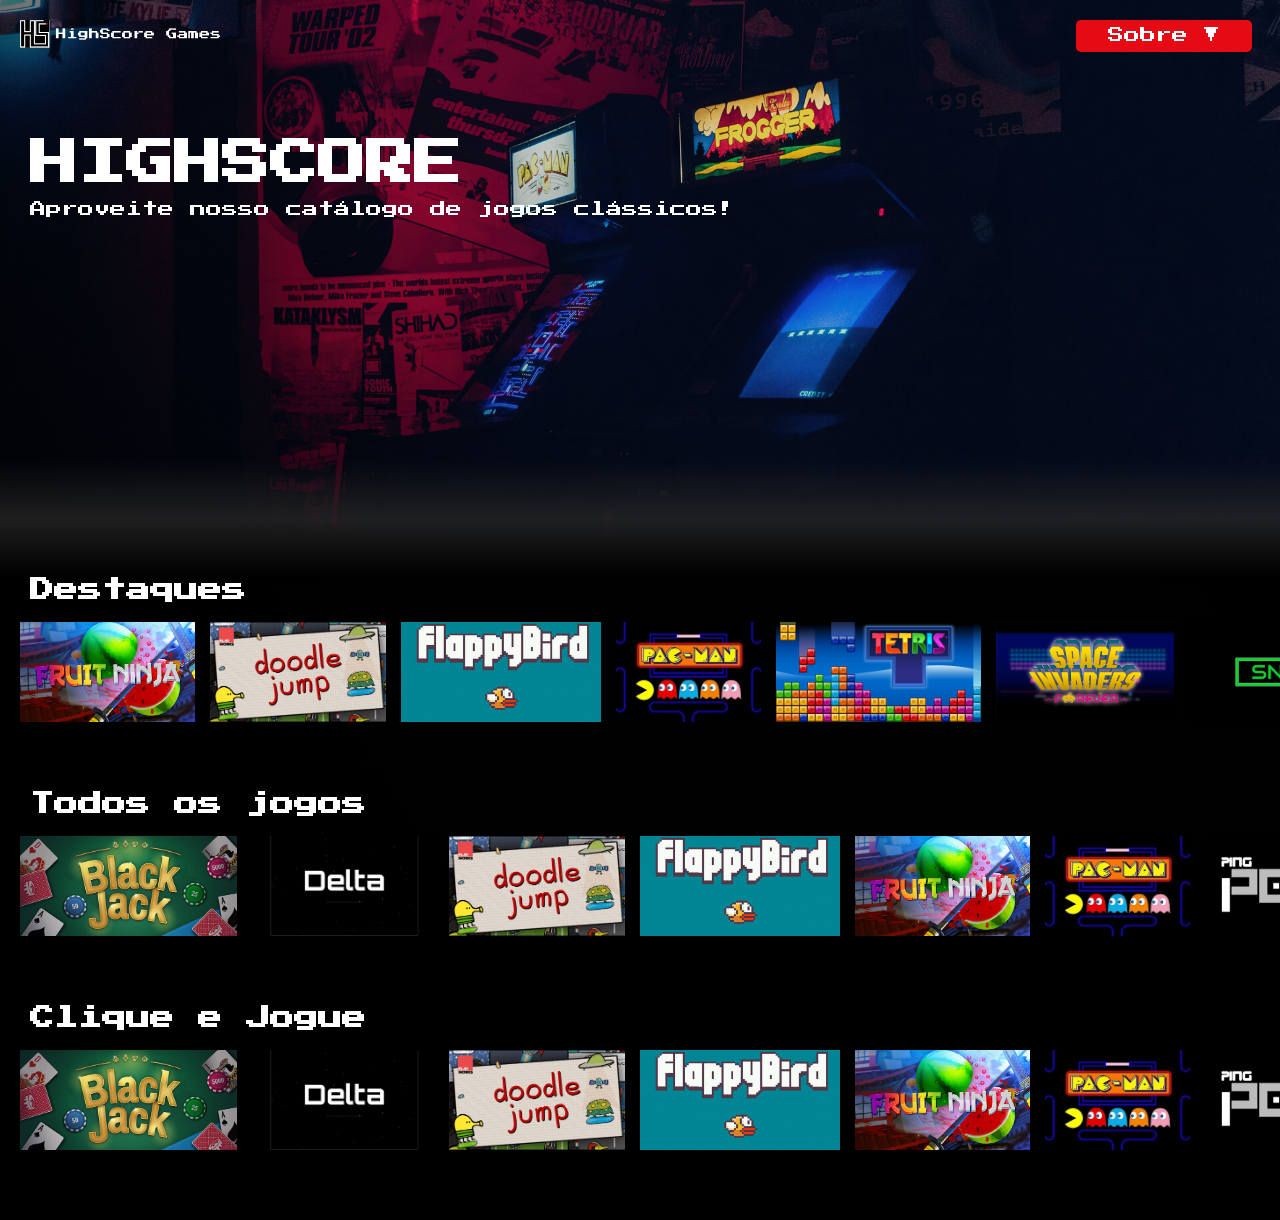
<file: main.html>
<!DOCTYPE html>
<html lang="pt-br">
<head>
    <meta charset="UTF-8">
    <meta http-equiv="X-UA-Compatible" content="IE=edge">
    <meta name="viewport" content="width=device-width, initial-scale=1.0">
    <link rel="shortcut icon" href="img/favicon.ico" type="image/x-icon">
    <link rel="stylesheet" href="index.css">
    <link rel="stylesheet" href="main.css">
    <script src="main.js" defer></script>
    <title>Principal</title>
</head>
<body>
    <header>
        <nav class="nav" id="nav">
            <a href="index.html"><img src="img/highscore_fundo_preto.png" alt="" class="nav_logo"></a>
            <!-- <a href="equipe.html" class="btn btn-rounded">Equipe</a> -->
            <ul class="btn btn-rounded">
                <li class="dropdown">Sobre &#9660;
                    <ul class="dropdown-content">
                        <li><a href="highscore.html">HighScore Games</a></li>
                        <li><a href="equipe.html">Equipe</a></li>
                        <li><a href="sobre_jogos.html">Os jogos</a></li>
                    </ul>
                </li>
            </ul>
        </nav>
        <div class="banner banner_main" id="banner">
            
            <div class="banner_content">
                <h1 class="banner_title">HIGHSCORE</h1> 
                    <div class="banner_buttons">
                        <button class="banner_button"><a id="game_link" href="#">Jogar</a> </button>
                    </div>
                    <div class="banner_discription">
                        <p>Aproveite nosso catálogo de jogos clássicos!</p>
                    </div>
                    <div class="banner_fade">
                    </div>
            </div>
        </div>
        <div class="banner_fade_bottom">
        </div>
    </header>
    <section>
        <div class="row">
            <h2>Destaques</h2>
            <div class="row_posters">
                <img src="img/posters/fruit_ninja3.jpg" alt="" class="row_poster" onclick="trocaBannerFruitNinja()">
                <img src="img/posters/doodle_jump4.jpg" alt="" class="row_poster" onclick="trocaBannerDoodleJump()">
                <img src="img/posters/flappy_bird3.jpg" alt="" class="row_poster" onclick="trocaBannerFlappyBird()">
                <img src="img/posters/pac_man1.jpg" alt="" class="row_poster" onclick="trocaBannerPacMan()">
                <img src="img/posters/tetris2.png" alt="" class="row_poster" onclick="trocaBannerTetris()">
                <img src="img/posters/space_invaders2.jpg" alt="" class="row_poster" onclick="trocaBannerSpaceInvaders()">
                <img src="img/posters/snake3.png" alt="" class="row_poster" onclick="trocaBannerSnake()">
                <img src="img/posters/pong3.png" alt="" class="row_poster" onclick="trocaBannerPong()">                                                                
            </div>
        </div>
        <div class="row">
            <h2>Todos os jogos</h2>
            <div class="row_posters2">
                <img src="img/posters/black_jack1.jpg" alt="" class="row_poster" onclick="trocaBannerBlackJack()">
                <img src="img/posters/delta2.jpeg" alt="" class="row_poster" onclick="trocaBannerDelta()">
                <img src="img/posters/doodle_jump4.jpg" alt="" class="row_poster" onclick="trocaBannerDoodleJump()">
                <img src="img/posters/flappy_bird3.jpg" alt="" class="row_poster" onclick="trocaBannerFlappyBird()">
                <img src="img/posters/fruit_ninja3.jpg" alt="" class="row_poster" onclick="trocaBannerFruitNinja()">
                <img src="img/posters/pac_man1.jpg" alt="" class="row_poster" onclick="trocaBannerPacMan()">
                <img src="img/posters/pong3.png" alt="" class="row_poster" onclick="trocaBannerPong()">
                <img src="img/posters/outrun1.png" alt="" class="row_poster" onclick="trocaBannerRaceMaster()">
                <img src="img/posters/slipstream1.jpg" alt="" class="row_poster" onclick="trocaBannerRoadFighter()">
                <img src="img/posters/snake3.png" alt="" class="row_poster" onclick="trocaBannerSnake()">
                <img src="img/posters/space_invaders2.jpg" alt="" class="row_poster" onclick="trocaBannerSpaceInvaders()">
                <img src="img/posters/tetris2.png" alt="" class="row_poster" onclick="trocaBannerTetris()">                                                                                 
            </div>
        </div>
        <div class="row">
            <h2>Clique e Jogue</h2>
            <div class="row_posters3">
                <img src="img/posters/black_jack1.jpg" alt="" class="row_poster" onclick="jogarBlackJack()">
                <img src="img/posters/delta2.jpeg" alt="" class="row_poster" onclick="jogarDelta()">
                <img src="img/posters/doodle_jump4.jpg" alt="" class="row_poster" onclick="jogarDoodleJump()">
                <img src="img/posters/flappy_bird3.jpg" alt="" class="row_poster" onclick="jogarFlappyBird()">
                <img src="img/posters/fruit_ninja3.jpg" alt="" class="row_poster" onclick="jogarFruitNinja()">
                <img src="img/posters/pac_man1.jpg" alt="" class="row_poster" onclick="jogarPacMan()">
                <img src="img/posters/pong3.png" alt="" class="row_poster" onclick="jogarPong()">
                <img src="img/posters/outrun1.png" alt="" class="row_poster" onclick="jogarRaceMaster()">
                <img src="img/posters/slipstream1.jpg" alt="" class="row_poster" onclick="jogarRoadFighter()">
                <img src="img/posters/snake3.png" alt="" class="row_poster" onclick="jogarSnake()">
                <img src="img/posters/space_invaders2.jpg" alt="" class="row_poster" onclick="jogarSpaceInvaders()">
                <img src="img/posters/tetris2.png" alt="" class="row_poster" onclick="jogarTetris()">
            </div>
        </div>
    </section>
</body>
</html>
</file>
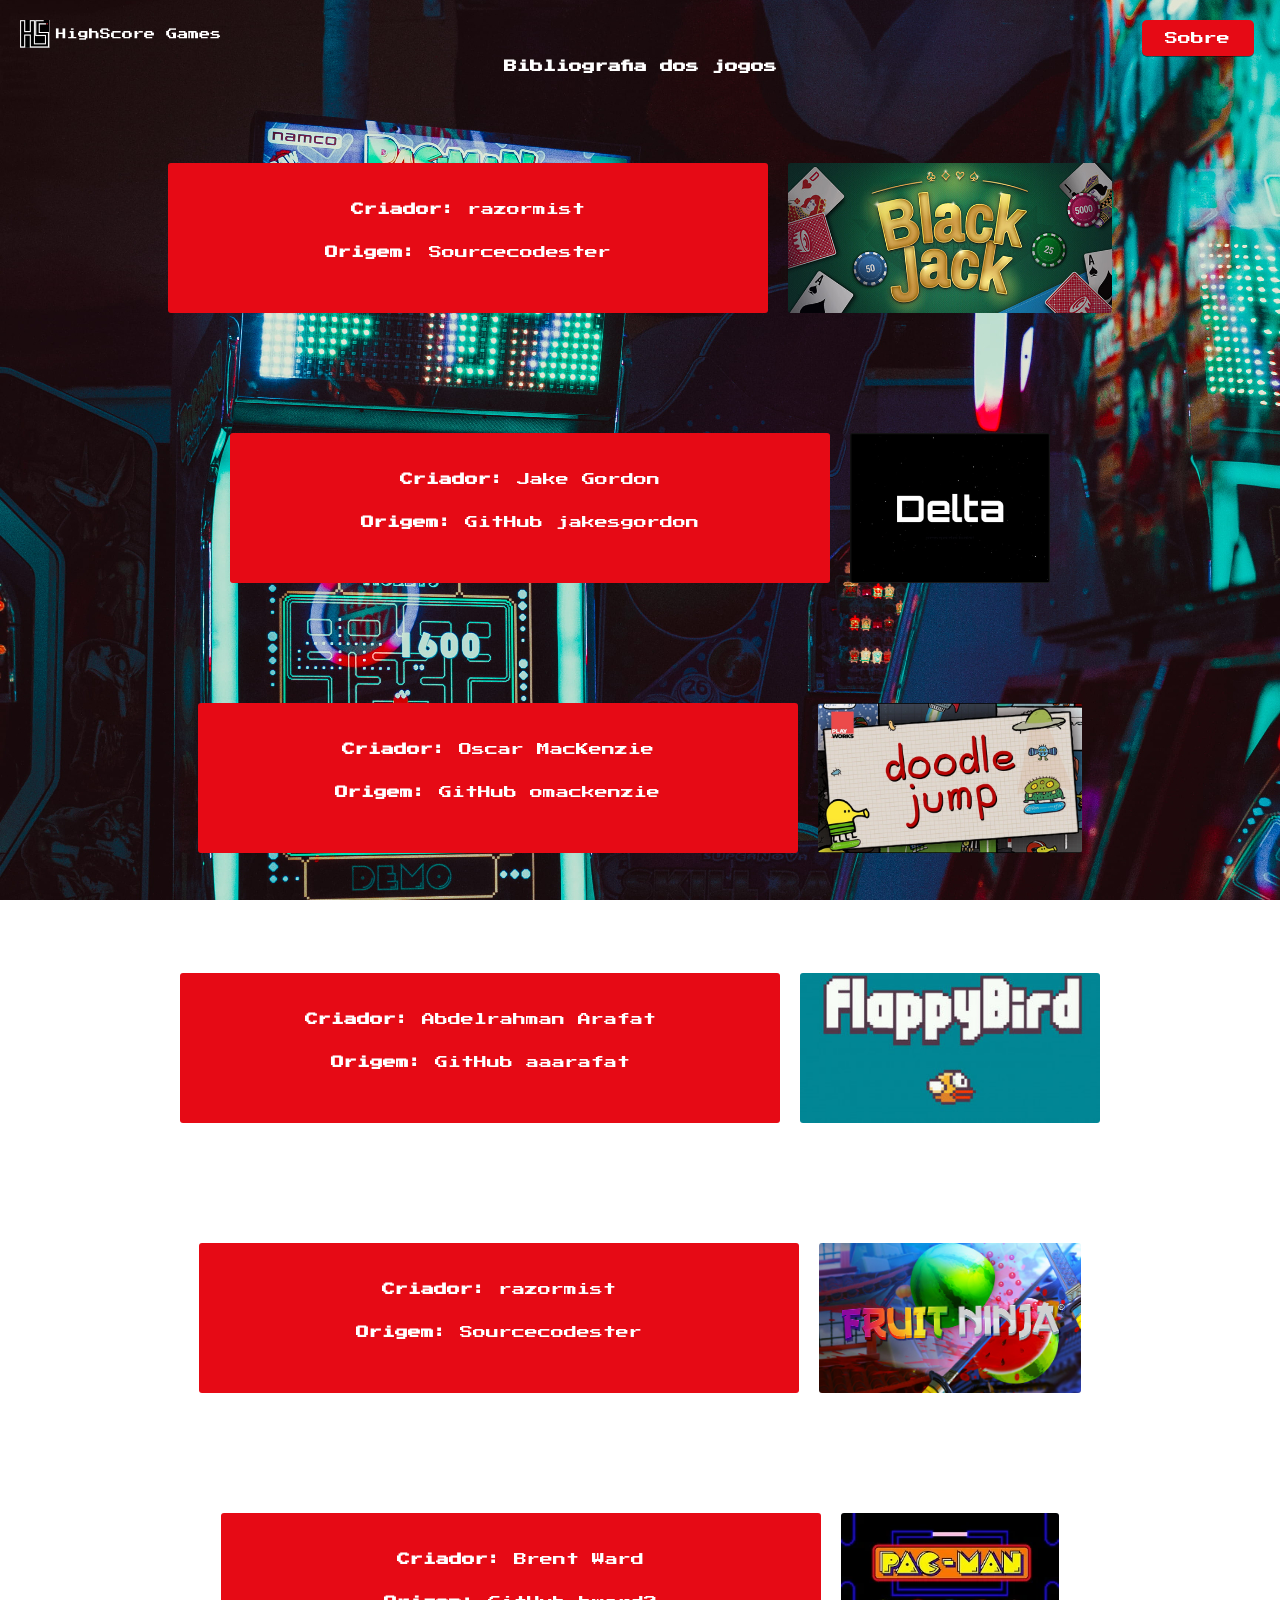
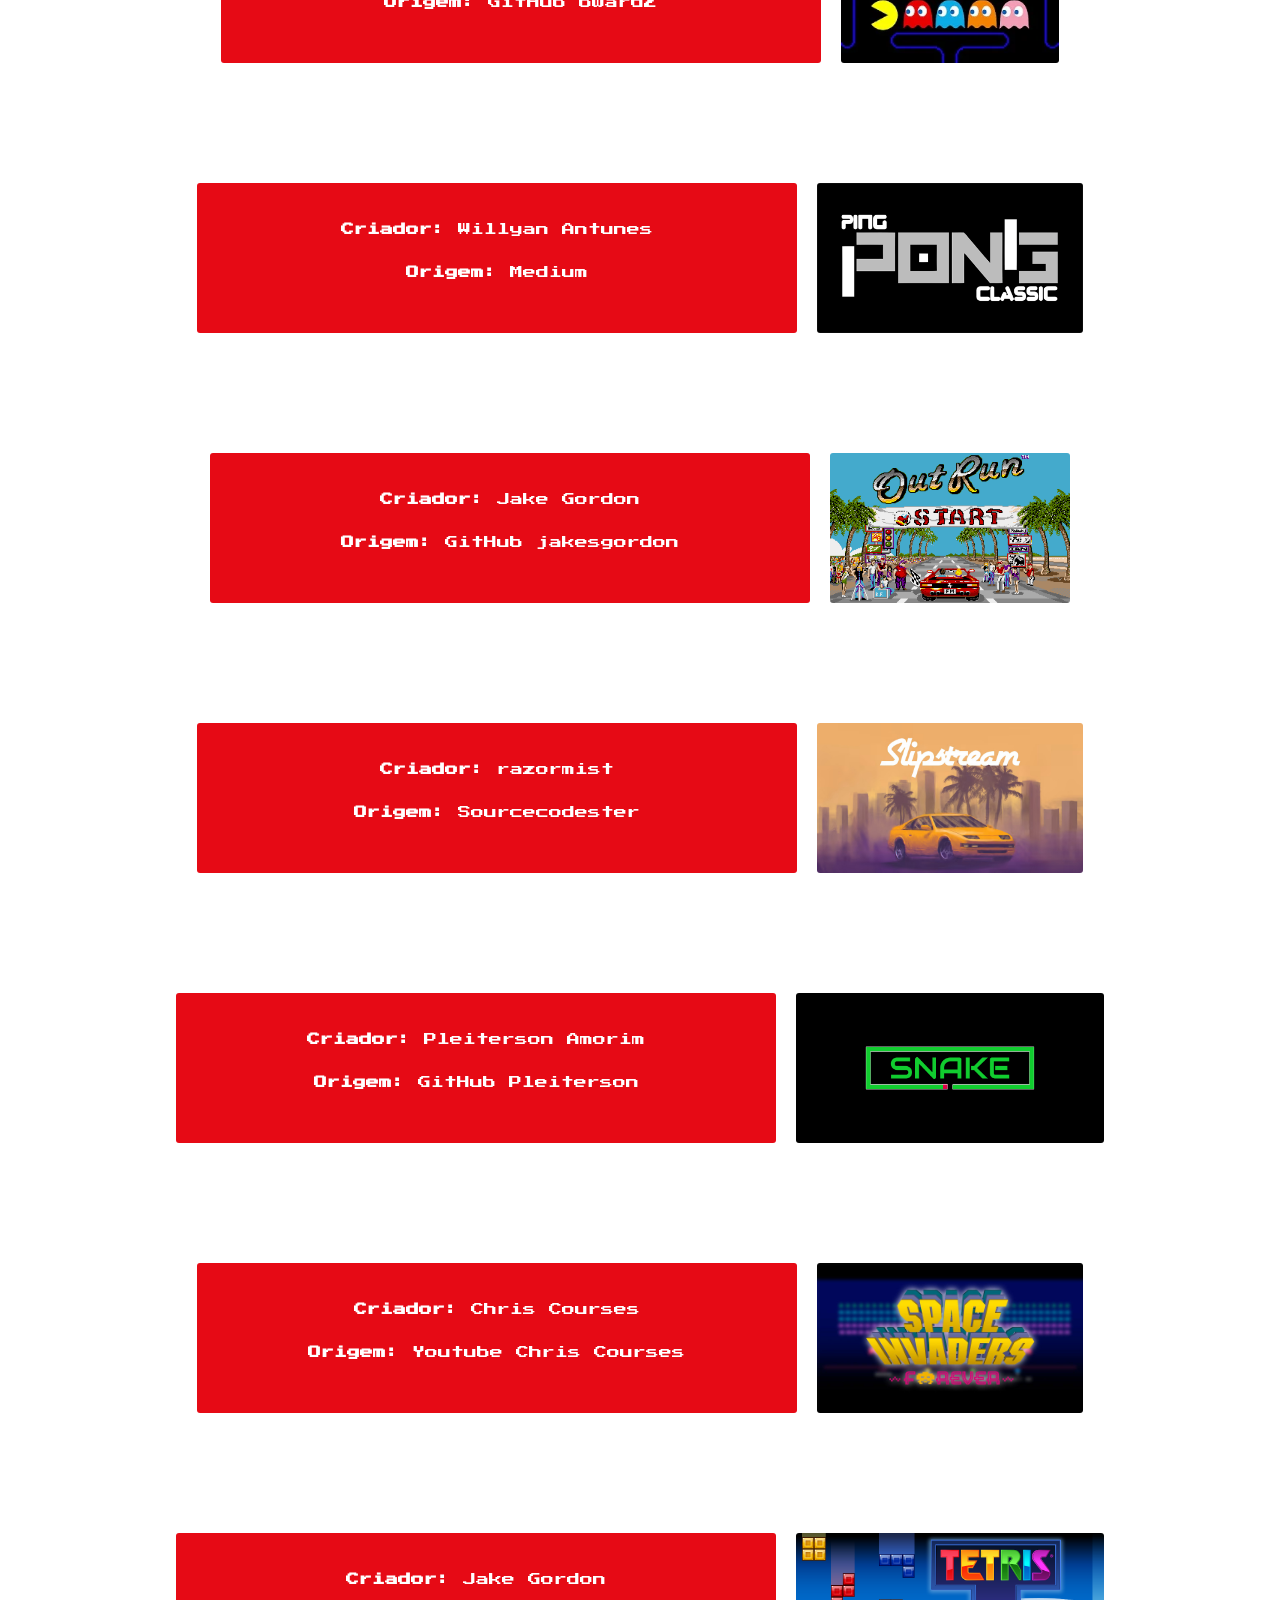
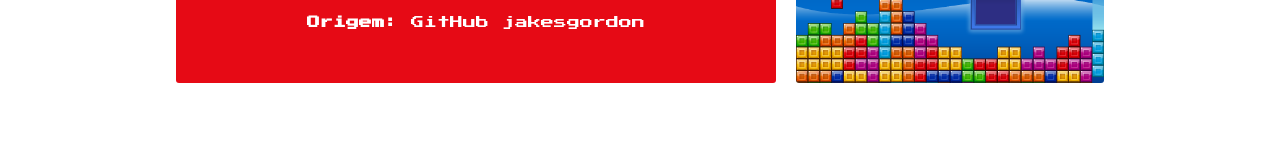
<file: sobre_jogos.html>
<!DOCTYPE html>
<html lang="pt-br">
<head>
    <meta charset="UTF-8">
    <meta http-equiv="X-UA-Compatible" content="IE=edge">
    <meta name="viewport" content="width=device-width, initial-scale=1.0">
    <link rel="stylesheet" href="equipe.css">
    <link href='https://fonts.googleapis.com/css?family=Press+Start+2P&display=swap' rel='stylesheet'>
    <link rel="shortcut icon" href="img/favicon.ico" type="image/x-icon">
    <script src="script.js" defer></script>
    <title>Sobre os jogos</title>
</head>
<body >
    <header>
        <nav class="nav" id="nav">
            <a href="main.html"><img src="img/highscore_fundo_preto.png" alt="" class="nav_logo"></a>
            <ul class="btn btn-rounded">
                <li class="dropdown">Sobre
                    <ul class="dropdown-content">
                        <li><a href="highscore.html">HighScore Games</a></li>
                        <li><a href="equipe.html">Equipe</a></li>
                        <li><a href="#">Os jogos</a></li>
                    </ul>
                </li>
            </ul>
        </nav>
    </header>
    <section>
        <h1 id="inicio">Bibliografia dos jogos</h1>
        <ul>
            <li>
                <ul class="dvlp">
                    <div class="box-name">
                        <li>
                            <p><strong>Criador: </strong>razormist</p>
                            <p><strong>Origem: </strong><a target="_blank" href="https://www.sourcecodester.com/javascript/16623/simple-black-jack-card-game-javascript-free-source-code.html">Sourcecodester</a></p>
                        </li>
                    </div>
                    <div class="box-img">
                        <li>
                            <figure><img src="img/posters/black_jack1.jpg" alt="Foto não encontrada"></figure>
                        </li>
                    </div>
                </ul>
            </li>
            <li>
                <ul class="dvlp">
                    <div class="box-name">
                        <li>
                            <p><strong>Criador: </strong>Jake Gordon</p>
                            <p><strong>Origem: </strong><a target="_blank" href="https://github.com/jakesgordon/javascript-delta">GitHub jakesgordon</a></p>
                        </li>
                    </div>
                    <div class="box-img">
                        <li>
                            <figure><img src="img/posters/delta1.jpg" alt="Foto não encontrada"></figure>
                        </li>
                    </div>
                </ul>
            </li>
            <li>
                <ul class="dvlp">
                    <div class="box-name">
                        <li>
                            <p><strong>Criador: </strong>Oscar MacKenzie</p>
                            <p><strong>Origem: </strong><a target="_blank" href="https://github.com/omackenzie/Doodle-Jump-in-JS">GitHub omackenzie</a></p>
                        </li>
                    </div>
                    <div class="box-img">
                        <li>
                            <figure><img src="img/posters/doodle_jump4.jpg" alt="Foto não encontrada"></figure>
                        </li>
                    </div>
                </ul>
            </li>
            <li>
                <ul class="dvlp">
                    <div class="box-name">
                        <li>
                            <p><strong>Criador: </strong>Abdelrahman Arafat
                            </p>
                            <p><strong>Origem: </strong><a target="_blank" href="https://github.com/aaarafat/JS-Flappy-Bird">GitHub aaarafat</a></p>
                        </li>
                    </div>
                    <div class="box-img">
                        <li>
                            <figure><img src="img/posters/flappy_bird3.jpg" alt="Foto não encontrada"></figure>
                        </li>
                    </div>
                </ul>
            </li>
            <li>
                <ul class="dvlp">
                    <div class="box-name">
                        <li>
                            <p><strong>Criador: </strong>razormist
                            </p>
                            <p><strong>Origem: </strong><a target="_blank" href="https://www.sourcecodester.com/javascript/15217/simple-fruit-ninja-game-using-javascript-free-source.html">Sourcecodester</a></p>
                        </li>
                    </div>
                    <div class="box-img">
                        <li>
                            <figure><img src="img/posters/fruit_ninja3.jpg" alt="Foto não localizada"></figure>
                        </li>
                    </div>
                </ul>
            </li>
            <li>
                <ul class="dvlp">
                    <div class="box-name">
                        <li>
                            <p><strong>Criador: </strong>Brent Ward</p>
                            <p><strong>Origem: </strong><a target="_blank" href="https://github.com/bward2/pacman-js">GitHub bward2</a></p>
                        </li>
                    </div>
                    <div class="box-img">
                        <li>
                            <figure><img src="img/posters/pac_man1.jpg" alt="Foto não encontrada"></figure>
                        </li>
                    </div>
                </ul>
            </li>
            <li>
                <ul class="dvlp">
                    <div class="box-name">
                        <li>
                            <p><strong>Criador: </strong>Willyan Antunes</p>
                            <p><strong>Origem: </strong><a target="_blank" href="https://medium.com/@willyan.dantunes/criando-o-game-pong-com-js-em-menos-de-5-minutos-554d8a97a68d">Medium</a></p>
                        </li>
                    </div>
                    <div class="box-img">
                        <li>
                            <figure><img src="img/posters/pong3.png" alt="Foto não encontrada"></figure>
                        </li>
                    </div>
                </ul>
            </li>
            <li>
                <ul class="dvlp">
                    <div class="box-name">
                        <li>
                            <p><strong>Criador: </strong>Jake Gordon</p>
                            <p><strong>Origem: </strong><a target="_blank" href="https://github.com/jakesgordon/javascript-racer">GitHub jakesgordon</a></p>
                        </li>
                    </div>
                    <div class="box-img">
                        <li>
                            <figure><img src="img/posters/outrun1.png" alt="Foto não encontrada"></figure>
                        </li>
                    </div>
                </ul>
            </li>
            <li>
                <ul class="dvlp">
                    <div class="box-name">
                        <li>
                            <p><strong>Criador: </strong>razormist</p>
                            <p><strong>Origem: </strong><a target="_blank" href="https://www.sourcecodester.com/javascript/16477/simple-road-fighter-game-javascript-free-source-code.html" rel="noopener noreferrer">Sourcecodester</a></p>
                        </li>
                    </div>
                    <div class="box-img">
                        <li>
                            <figure><img src="img/posters/slipstream1.jpg" alt="Foto não localizada"></figure>
                        </li>
                    </div>
                </ul>
            </li>
            <li>
                <ul class="dvlp">
                    <div class="box-name">
                        <li>
                            <p><strong>Criador: </strong>Pleiterson Amorim</p>
                            <p><strong>Origem: </strong><a target="_blank" href="https://github.com/Pleiterson/snake-game-javascript" rel="noopener noreferrer">GitHub Pleiterson</a></p>
                        </li>
                    </div>
                    <div class="box-img">
                        <li>
                            <figure><img src="img/posters/snake3.png" alt="Foto não localizada"></figure>
                        </li>
                    </div>
                </ul>
            </li>
            <li>
                <ul class="dvlp">
                    <div class="box-name">
                        <li>
                            <p><strong>Criador: </strong>Chris Courses</p>
                            <p><strong>Origem: </strong><a target="_blank" href="https://youtu.be/MCVU0w73uKI">Youtube Chris Courses</a></p>
                        </li>
                    </div>
                    <div class="box-img">
                        <li>
                            <figure><img src="img/posters/space_invaders2.jpg" alt="Foto não localizada"></figure>
                        </li>
                    </div>
                </ul>
            </li>
            <li>
                <ul class="dvlp">
                    <div class="box-name">
                        <li>
                            <p><strong>Criador: </strong>Jake Gordon</p>
                            <p><strong>Origem: </strong><a target="_blank" href="https://github.com/jakesgordon/javascript-tetris/">GitHub jakesgordon</a></p>
                        </li>
                    </div>
                    <div class="box-img">
                        <li>
                            <figure><img src="img/posters/tetris2.png" alt="Paulo Faria"></figure>
                        </li>
                    </div>
                </ul>
            </li>
        </ul>
    </section>
</body>
</html>
</html>
</file>
<file: index.css>
:root{
    --primary-color:hsl(357, 92%, 47%);    
}

*{
    box-sizing: border-box;
    margin: 0;
    padding: 0;
} 
body{
    font-family: 'Press Start 2P', sans-serif;
    -webkit-font-smoothing: antialiased; 
    background: #000;
    color:#999;
}

ul{
    list-style: none;
}

h1, h2, h3, h4{
    color: #fff;
}

a{
    color: #fff;
    text-decoration: none;
}

p{
    margin: 0.5rem 0;
}

img{
    width: 100%;
}

.showcase{
    width: 100%;
    height: 93vh;
    position: relative;
    background: url("img/catalog.jpg")no-repeat center center/cover;
}

.showcase::after{
    content:'';
    position: absolute;
    top: 0;
    left: 0;
    width: 100%;
    height: 100%;
    z-index: 1;
    background: rgba(0,0,0, 0.6);
    box-shadow: inset 120px 100px 250px #000000, inset -120px -100px 250px #000000;
}

.showcase-top{
    position: relative;
    z-index: 2 ;
    height: 90px;
}

.showcase-top img{
    width: 300px;
    position: absolute;
    top: 50%;
    left: 50%;
    transform: translate(-50%, -50%);
}

.showcase-top a{
    position: absolute;
    top: 50%;
    right: 0;
    transform: translate(-50%, -50%);
}

.showcase-content{
    position: relative;
    z-index: 2;
    margin: auto;
    display: flex;
    flex-direction: column;
    justify-content: center;
    align-items: center;
    text-align: center;
    margin-top: 9rem;
    background-color: #0c0101c4;
    /* opacity: 70%; */
    width: 50%;
    padding: 30px;
    border-radius: 50px;
}

.showcase-content h1{
    font-weight: 700;
    font-size: 3.2rem;
    line-height: 1.1;
    margin:0 0 2rem;  
}

.showcase-content p{
    text-transform: uppercase;
    color: #fff;
    font-weight: 400;
    font-size: 1.1rem;
    line-height: 1.25;
    margin: 0 0 2rem ;
}


/*  Buttons  */
.btn{
    display: inline-block;
    background: var(--primary-color);
    color:#fff;
    padding: 0.4rem 1.3rem;
    text-align: center;
    border: none;
    cursor: pointer;
    margin-right: 0.5rem;
    outline: none;
    box-shadow: 0 1px 0 rgba(0,0,0, 0.45);
    border-radius: 2px;
}

.btn:hover{
    opacity: 0.8;
}

.btn-rounded{
    border-radius: 5px;
}

.btn-xl{
    font-size: 1.5rem;
    padding: 1.5rem 2.1rem;
    text-transform: uppercase;
    border-radius: 240px;
}

.btn-lg{
    font-size: 1rem;
    padding: 0.8rem 1.3rem;
    text-transform: uppercase;
}

/*  Scroll  */ 

::-webkit-scrollbar-track{
    background-color: var(--primary-color)

}

::-webkit-scrollbar{
    width: 0.3vw;
    max-width: 0.3vw;
    min-width: 0.3vw;
    background-color: crimson;

}

::-webkit-scrollbar-thumb{
    background-color: #d3cece;
    height: 1px;

}
</file>
<file: black_jack/style.css>
*{
    margin: 0;
    padding: 0;
}

html{
    font-size: 62.5%;
    /* 10px and default 1rem=16px */
}

.title{
    text-align: center;
    background: linear-gradient(0deg, rgba(131, 212, 117, 1) 0%, rgba(46, 182, 44,1) 15%);
    color: rgb(251,139,35);;
    /* font-family: 'Lobster', cursive; */
    font-family: 'Pushster', cursive;
    /* font-family: 'Ubuntu', sans-serif; */
    padding: .5rem;
    font-size: 2.5rem;
    word-spacing: 2rem;
    letter-spacing: .3rem;
}

#command {
    font-family: 'Vujahday Script', cursive;
    font-weight: 800;
    font-size: 1.5rem;
    word-spacing: 1rem;
    animation: blinker 2s step-start infinite;
}
@keyframes blinker {
    25% {
      opacity: 0;
    }
}

.main{
    margin: auto;
    text-align: center;
}

.row1{
    display: flex;
    flex-wrap: wrap;
    flex-direction: row;
    justify-content: space-around;
    padding: 1rem;
    border-bottom: black solid .1rem;
    height: 50rem;
}

.row1 ,.row2{
    background: url('./static/table.jpg') no-repeat center center/cover;
    width: auto;
    color: whitesmoke;
}

.row1 div{
    padding: 1rem;
    text-align: center;
    flex: 1;
}

.row1 h2{
    font-family: 'Lobster', cursive;
    font-size: 4rem;
}

#your-box{
    border-right: black solid 1px;
}

#your-box img, #dealer-box img{
    height: 20rem;
    width: 13rem;
    padding: 1rem;
}

.row2{
    display: flex;
    justify-content: space-around;
    margin-bottom: 3rem;
}

.buttons{
    display: flex;
    flex-wrap: wrap;
    flex-direction: row;
    justify-content: space-around;
    width: 55%;
}

.buttons button{
    font-size: 2.2rem;
    font-weight: 700;
    font-family: 'Lobster', cursive;
    padding-left: 2rem;
    padding-right: 2rem;
    padding-top: .2rem;
    padding-bottom: .2rem;
    margin: 1.5rem;
}

.buttons button:hover{
    cursor: pointer;
    box-shadow: black 0px 0px 5px 2px;
}

.row3 h3{
    font-family: 'Teko', sans-serif;
    font-size: 4rem;
}

.row3{
    margin: auto;
}

table, th, td{
    padding: .5rem;
    border: solid 2px black;
    font-size: 3rem;
    font-family: 'Teko', sans-serif;
    font-weight: 400;
    padding-left: 3rem;
    padding-right: 3rem;
}

table{
    margin: auto;
    margin-bottom: 5rem;
}

@media screen and (max-width:740px){
    html{
        font-size: 40%;
    }
}
@media screen and (max-width:420px){
    html{
        font-size: 30%;
    }
}
</file>
<file: delta_master/css/delta.css>
/*******************************/
/* global document body styles */
/*******************************/

body {
  background: black;
  color:      #CCC;
  user-select: none;
  font-family: 'Orbitron', sans-serif;
  overflow: hidden;
}

/**************************/
/* unique id-based styles */
/**************************/

#delta   { margin: 2em auto; position: relative; background: black; border: 1px solid grey; }
#booting { position: absolute; width: 6%; left: 47%; top: 47%;      } 
#canvas  { display: inline-block; width: 100%; height: 100%; -webkit-box-sizing: border-box; -moz-box-sizing: border-box; box-sizing: border-box; position: absolute; }

h1         { margin: 0px; font-weight: bold;   color: white; display: block; width: 100%; text-align: center; vertical-align: center; z-index: 1; position: absolute;           }
h2         { margin: 0px; font-weight: normal; color: white; display: block; width: 100%; text-align: center; vertical-align: center; z-index: 1; position: absolute; top: 8em; }
h1#title   { font-size: 10em; }
h1#prepare { font-size: 2em;  color: #C0A0A0; }
h2#start   { font-size: 1em;  color: #A0A0FF; }

#scoreboard               { position: absolute; top: -1.5em; vertical-align: top; line-height: 1.5em; width: 100%; font-size: 1.2em; color: white; }
#scoreboard .lives        { visibility: hidden; }
#scoreboard .lives .label { padding: 0 0.5em; color: #808080; }
#scoreboard .lives  img   { margin-right: 0.5em; }
#scoreboard .score        { position: absolute; right: 0.5em; }
#scoreboard .score .label { padding: 0 0.5em; color: #808080; }
#scoreboard .score .value { display: inline-block; width: 4em; }

#scoreboard .lives.zero img.one   { display: none; }
#scoreboard .lives.zero img.two   { display: none; }
#scoreboard .lives.zero img.three { display: none; }
#scoreboard .lives.one  img.two   { display: none; }
#scoreboard .lives.one  img.three { display: none; }
#scoreboard .lives.two  img.three { display: none; }

#instructions { position: absolute; bottom: -1.5em; text-align: right; line-height: 1em; width: 100%; color: #A0A0A0; }

#sound     { width: 24px; height: 24px; background: url(../images/mute.png); display: inline-block; cursor: pointer; position: absolute; left: -2.5em; }
#sound.on  { background-position:   0   0; }
#sound.off { background-position: -24px 0; }

#delta.preparing #scoreboard .lives   { visibility: visible; }
#delta.playing   #scoreboard .lives   { visibility: visible; }

h2#start {
  -webkit-animation: pulsate 1s ease-out infinite;
     -moz-animation: pulsate 1s ease-out infinite;
       -o-animation: pulsate 1s ease-out infinite;
          animation: pulsate 1s ease-out infinite;
}

@-webkit-keyframes pulsate { 0% { opacity: 0.0; } 50% { opacity: 1.0; } 100% { opacity: 0.0; } }
   @-moz-keyframes pulsate { 0% { opacity: 0.0; } 50% { opacity: 1.0; } 100% { opacity: 0.0; } }
     @-o-keyframes pulsate { 0% { opacity: 0.0; } 50% { opacity: 1.0; } 100% { opacity: 0.0; } }
        @keyframes pulsate { 0% { opacity: 0.0; } 50% { opacity: 1.0; } 100% { opacity: 0.0; } }

/*****************************/
/* @media query based layout */
/*****************************/

@media screen and (min-width:    0px) and (min-height:    0px) { #delta { width:  512px; height: 384px; line-height: 384px; font-size:  7pt; } }
@media screen and (min-width:  840px) and (min-height:  550px) { #delta { width:  640px; height: 480px; line-height: 480px; font-size:  9pt; } }
@media screen and (min-width:  968px) and (min-height:  646px) { #delta { width:  768px; height: 576px; line-height: 576px; font-size: 11pt; } }
@media screen and (min-width: 1096px) and (min-height:  742px) { #delta { width:  896px; height: 672px; line-height: 672px; font-size: 13pt; } }
@media screen and (min-width: 1224px) and (min-height:  838px) { #delta { width: 1024px; height: 768px; line-height: 768px; font-size: 15pt; } }
@media screen and (min-width: 1480px) and (min-height: 1030px) { #delta { width: 1280px; height: 960px; line-height: 960px; font-size: 17pt; } }
</file>
<file: fruit_ninja/play/images/index.css>
{include ../../system/css/reset.css}
{include ../../system/css/common.css}

html, body{
	width: 100%;
	height: 100%;
	background: #484848;
}

body{
	position: relative;
}

em{
	display: none;
}

#extra, #view{
	position: absolute;
	left: 50%;
	top: 50%;
	width: 640px;
	height: 480px;
	margin: -280px auto auto -320px;
	text-align: left;
	background: #fff;
}

#view{
	display: block;
	background: transparent url(blank.gif) repeat 0 0;
	cursor: default;
	z-index: 20;
}

#extra{
	background: #000;
}

#extra .layer{
	position: absolute;
	left: 0;
	top: 0;
	width: 640px;
	height: 480px;
	z-index: 10;
}

#fork{
	display: block;
	position: absolute;
	right: 0;
	top: 0;
	width: 356px;
	height: 92px;
	cursor: pointer;
	background-image: url(fork.gif);
	z-index: 0;
}

#desc{
	width: 100%;
	position: absolute;
	left: 0;
	top: 50%;
	height: 80px;
	color: #ccc;
	line-height: 40px;
	margin-top: 200px;
	text-align: center;
	font-size: 14px;
}

#desc a{
	color: #318fe1;
}

#browser{
	font-size: 14px;
	line-height: 16px;
}

#browser .b{
	color: #fff;
	font-weight: 700;
}
</file>
<file: tetris/play/tetris_play_style.css>
@import url('https://fonts.googleapis.com/css2?family=Press+Start+2P&display=swap');
@import url('https://fonts.googleapis.com/css2?family=Roboto:ital,wght@0,100;0,300;0,400;0,500;0,700;0,900;1,100;1,300;1,400;1,500;1,700;1,900&display=swap');
*{
    padding:0;
    margin: 0;
}
body {
    height: 95vh;
    width: 95vw;
    display: flex;
    flex-direction: column;
    justify-content: center;
    align-items: center;
    background-color:#282a36;
    color: #fff;
    font-family: 'Press Start 2P', cursive;
}
h1{
    margin:10px;
}
p{
    margin:10px;
}
#tetris   { margin: 1em auto; padding: 1em; border: 4px solid black; border-radius: 10px; background-color: #F8F8F8; }
#stats    { display: inline-block; vertical-align: top; }
#canvas   { display: inline-block; vertical-align: top; background: url(texture.jpg); box-shadow: 10px 10px 10px #999; border: 2px solid #333; }
#menu     { display: inline-block; vertical-align: top; position: relative; }
#menu p   { margin: 0.5em 0; text-align: center; }
#menu p a { text-decoration: none; color: black; }
#upcoming { display: block; margin: 0 auto; background-color: #E0E0E0; }
#score    { color: red; font-weight: bold; vertical-align: middle; }
#rows     { color: blue; font-weight: bold; vertical-align: middle; }
#stats    { position: absolute; bottom: 0em; right: 1em; }
@media screen and (min-width:   0px) and (min-height:   0px)  { #tetris { font-size: 0.75em; width: 250px; } #menu { width: 100px; height: 200px; } #upcoming { width:  50px; height:  50px; } #canvas { width: 100px; height: 200px; } } /* 10px chunks */
@media screen and (min-width: 400px) and (min-height: 400px)  { #tetris { font-size: 1.00em; width: 350px; } #menu { width: 150px; height: 300px; } #upcoming { width:  75px; height:  75px; } #canvas { width: 150px; height: 300px; } } /* 15px chunks */
@media screen and (min-width: 500px) and (min-height: 500px)  { #tetris { font-size: 1.25em; width: 450px; } #menu { width: 200px; height: 400px; } #upcoming { width: 100px; height: 100px; } #canvas { width: 200px; height: 400px; } } /* 20px chunks */
@media screen and (min-width: 600px) and (min-height: 600px)  { #tetris { font-size: 1.50em; width: 550px; } #menu { width: 250px; height: 500px; } #upcoming { width: 125px; height: 125px; } #canvas { width: 250px; height: 500px; } } /* 25px chunks */
@media screen and (min-width: 700px) and (min-height: 700px)  { #tetris { font-size: 1.75em; width: 650px; } #menu { width: 300px; height: 600px; } #upcoming { width: 150px; height: 150px; } #canvas { width: 300px; height: 600px; } } /* 30px chunks */
@media screen and (min-width: 800px) and (min-height: 800px)  { #tetris { font-size: 2.00em; width: 750px; } #menu { width: 350px; height: 700px; } #upcoming { width: 175px; height: 175px; } #canvas { width: 350px; height: 700px; } } /* 35px chunks */
@media screen and (min-width: 900px) and (min-height: 900px)  { #tetris { font-size: 2.25em; width: 850px; } #menu { width: 400px; height: 800px; } #upcoming { width: 200px; height: 200px; } #canvas { width: 400px; height: 800px; } } /* 40px chunks */
</file>
<file: equipe.css>
:root{
    --primary-color:hsl(357, 92%, 47%);    
}


*{
    padding: 0;
    margin: 0;
    box-sizing: border-box;
    text-align: center;
    font-size: 13px;
    color: white;
}

body{
    background-image: url("img/arcade_blue_1.jpg") ;
    /* background-size: cover;
    background-position: center center;
    color:white;
    object-fit: contain; */
    background-attachment: fixed;
    font-family: 'Press Start 2P', sans-serif;
}

.nav_logo{
    width: 200px;
    object-fit: contain;
    max-width: 80vh;

}

.nav_avatar{
    width: 30px;
    object-fit: contain;
}

.nav{
    position: fixed;
    top: 0;
    width: 100%;
    display: flex;
    justify-content: space-between;
    padding: 20px;
    z-index: 1;
    transition-timing-function: ease-in;
    transition: all 0.5;
}

.nav_black{
    background-color: #000;
}

h1{
    margin: 30px;
    padding-top: 30px;
}

h2{
    text-align: center;
}

/*  Dropdown  */

.dropdown{
    position: relative;
    display: inline-block;
    color: white;
}
.dropdown-active{
    position: relative;
    display: inline-block;
    color: white;
}
.dropdown-active{
    background-color: white;
    color: hsl(30, 100%, 50%);
}
.dropdown-active:hover .dropdown-content{
    display: block;
}
.dropdown-content{
    display: none;
    position: absolute;    
    background-color: var(--primary-color);
    min-width: 100px;
    box-shadow: 0px 8px 16px 0px rgba(0,0,0,0.2);
    z-index: 1;
    border-radius: 10px; 
    margin-left: -8.8rem;
    margin-top: 2.2rem;
    width: 10.7rem;
}
.dropdown-content a{
    display: block;
    font-size: 10px;
    height: 1rem;
} 

.dropdown-content li{
    padding:10px;
    list-style: none;
}


.dropdown-content li:hover{
    background-color: #000;
    border-radius: 10px;
}

/* .dropdown-content a:hover{
    background-color: hsl(30, 100%, 50%);
} */
.btn-rounded:hover .dropdown-content{
    display: inline-block;
    transition: 10s ease-in-out;
}

/*  Buttons  */

a{
    color: #fff;
    text-decoration: none;
}

.btn{
    display: block;
    background: var(--primary-color);
    color:#fff;
    padding: 0.9rem 1.8rem;
    text-align: center;
    border: none;
    cursor: pointer;
    margin-right: 0.5rem;
    outline: none;
    box-shadow: 0 1px 0 rgba(0,0,0, 0.45);
    border-radius: 10px;
}

.btn:hover{
    opacity: 0.8;
}

.btn-rounded{
    border-radius: 5px;
}

.btn-xl{
    font-size: 1.5rem;
    padding: 1.5rem 2.1rem;
    text-transform: uppercase;
}

.btn-lg{
    font-size: 1rem;
    padding: 0.8rem 1.3rem;
    text-transform: uppercase;
}


/*  equipe  */

.dvlp{
    display: flex;
    justify-content: center;
}
.box-name{
    margin:60px 20px;
    padding-top:40px;
    height:150px;
    width:600px;
    background-color: hsl(357, 92%, 47%);
    color: white;
    border-radius: 3px;
}

.box-name li{
    list-style: none;
}

.box-name li p{
    text-align: center;
    padding-bottom: 30px;
}
.box-img{
    height: 150px;
    width: auto;
    margin-top: 60px; 
    border: none;
}
.box-img li{
    height: 100%;
    list-style: none;
}
.box-img li figure {
    height: 100%;
    margin-right: 10px;
}
.box-img li figure img{
    height: 100%;
    margin-right: 10px;
    border-radius: 3px;
}

/*  Scroll  */ 

::-webkit-scrollbar-track{
    background-color: var(--primary-color)

}

::-webkit-scrollbar{
    width: 0.3vw;
    max-width: 0.3vw;
    min-width: 0.3vw;
    background-color: crimson;

}

::-webkit-scrollbar-thumb{
    background-color: #d3cece;
    height: 1px;

}
</file>
<file: main.css>
@import url('https://fonts.googleapis.com/css2?family=Indie+Flower&display=swap');
@import url('https://fonts.googleapis.com/css2?family=Press+Start+2P&display=swap');

:root{
    --primary-color:hsl(357, 92%, 47%);    
}

body { 
    overflow-x: hidden; 
}

/*  Header  */

.nav_logo{
    width: 200px;
    object-fit: contain;
}

.nav_avatar{
    width: 30px;
    object-fit: contain;
}

.nav{
    position: fixed;
    top: 0;
    width: 100%;
    display: flex;
    justify-content: space-between;
    padding: 20px;
    z-index: 1;
    transition-timing-function: ease-in;
    transition: all 0.5;
}

.nav_black{
    background-color: #000;
}

.banner_main{
    background-image: url("img/arcade_full.jpg");
}

.banner_highscore{
    background-image: url("img/arcade_blue_1.jpg");
}

.banner_jogos{
    background-image: url("img/arcade_blue_2.jpg");
}

.banner{
    background-size: cover;
    background-position: center center;
    color:white;
    object-fit: contain;
    height: 60vh;
    min-height: 300px;
}

.banner_content{
    margin-left: 30px;
    padding-top: 140px;
    height: 190px;
    /* background-color: hsla(0, 81%, 39%, 0.3); */
}

.banner_title{
    font-size: 3rem;
    font-weight: 800;
    padding-bottom: 0.3rem;
}

.banner_description{
    width: 45rem;
    line-height: 1.3;
    padding-top: 1rem;
    font-size: 0.8rem;
    max-width: 360px;
    height: 180px;
    background-color: hsla(0, 100%, 3%, 0.733);
}

.banner_description p{
    padding: 54px;
}

.banner_buttons{
    display: none;
}

.banner_button{
    cursor: pointer;
    color:white;
    outline: none;
    border: none;
    font-weight: 700;
    font-family: 'Press Start 2P', sans-serif;
    border-radius: 0.2vw;
    padding-left: 2rem;
    padding-right: 2rem;
    margin-right: 1rem;
    padding-top: 0.5rem;
    padding-bottom: 0.5rem;
    background-color: hsla(0, 100%, 3%, 0.384);
}

.banner_button:hover{
    color: #000;
    background-color: white;
    transition: all 0.2s;
}

.banner_button:hover a{
    color: #000;
    background-color: white;
    transition: all 0.2s;
}

.banner_fade_bottom{
    margin-top: -80px;
    height: 7.4rem;
    background-image: linear-gradient(180deg, transparent, rgba(37, 37, 37, 0.808), #000);
    
}

.banner_fade{
    margin-top:-260px ;
    margin-left: -30px;
    height: 100vh;
    width: 100vw;
    min-height: 325px;
    background-image: linear-gradient(240deg, transparent, rgba(3, 3, 3, 0.199), #000);
    
}

/*Dropdown*/

.btn{
    display: block;
    background: var(--primary-color);
    color:#fff;
    padding: 0.9rem 1.8rem;
    text-align: center;
    border: none;
    cursor: pointer;
    margin-right: 0.5rem;
    outline: none;
    box-shadow: 0 1px 0 rgba(0,0,0, 0.45);
    border-radius: 10px;
    height: 2rem;
    width: 11rem;
}


.btn:hover{
    opacity: 0.8;
}

.btn-rounded{
    border-radius: 5px;
}

.btn-xl{
    font-size: 1.5rem;
    padding: 1.5rem 2.1rem;
    text-transform: uppercase;
}

.btn-lg{
    font-size: 1rem;
    padding: 0.8rem 1.3rem;
    text-transform: uppercase;
}

.dropdown{
    position: relative;
    display: inline-block;
    color: white;
    bottom: 0.45rem;
}
.dropdown-active{
    position: relative;
    display: inline-block;
    color: white;
}
.dropdown-active{
    background-color: white;
    color: hsl(30, 100%, 50%);
}
.dropdown-active:hover .dropdown-content{
    display: block;
}
.dropdown-content{
    display: none;
    position: absolute;    
    background-color: var(--primary-color);
    min-width: 100px;
    box-shadow: 0px 8px 16px 0px rgba(0,0,0,0.2);
    z-index: 1;
    border-radius: 10px; 
    margin-left: -9rem;
    margin-top: 1.7rem;
    width: 11.1rem;
}
.dropdown-content a{
    display: block;
    font-size: 10px;
    height: 1rem;
    
} 

.dropdown-content li{
    padding:10px;
    list-style: none;
}

a{
    text-decoration: none;
    list-style: none;
}

.dropdown-content li:hover{
    background-color: #000;
    border-radius: 10px;
}

/* .dropdown-content a:hover{
    background-color: hsl(30, 100%, 50%);
} */
.btn-rounded:hover .dropdown-content{
    display: inline-block;
    transition: 10s ease-in-out;
}

/*  Section  */

h2{
    /* margin-top: 50px; */
    margin-left: 30px;
}

/*  Primeira div  */
.row_posters{
    display: flex;
    overflow-y: hidden;
    overflow-x: scroll;
    padding: 20px;
    transition: 450ms;
}

.row_posters.active{
    /* background: rgba(255, 255, 255, 0.3); */
    cursor: grabbing;
    cursor: -webkit-grabbing;
    transform: scale(1.08);
    transition: 450ms;
}

.row_posters::-webkit-scrollbar{
    display: none;
}


/*  Segunda div  */
.row_posters2{
    display: flex;
    overflow-y: hidden;
    overflow-x: scroll;
    padding: 20px;
    transition: 450ms;
}

.row_posters2.active{
    /* background: rgba(255, 255, 255, 0.3); */
    cursor: grabbing;
    cursor: -webkit-grabbing;
    transform: scale(1.08);
    transition: 450ms;
}

.row_posters2::-webkit-scrollbar{
    display: none;
}

/*  Terceira div  */
.row_posters3{
    display: flex;
    overflow-y: hidden;
    overflow-x: scroll;
    padding: 20px;
    transition: 450ms;
}

.row_posters3.active{
    /* background: rgba(255, 255, 255, 0.3); */
    cursor: grabbing;
    cursor: -webkit-grabbing;
    transform: scale(1.08);
    transition: 450ms;
}

.row_posters3::-webkit-scrollbar{
    display: none;
}

.row_poster{
    width: 100%;
    object-fit: contain;
    max-height: 100px;
    margin-right: 15px;
    transition: transform 450ms;
    margin-bottom: 50px;
}

.row_posters2::-webkit-scrollbar{
    display: none;
}

/* .a_row_poster{
    width: 100%;
    object-fit: contain;
    max-height: 100px;
    margin-right: 10px;
    transition: transform 450ms;
} */

.row_poster:hover{
    transform: scale(1.08);
    cursor: pointer;
}



/*  Scroll  */ 

::-webkit-scrollbar-track{
    background-color: var(--primary-color)

}

::-webkit-scrollbar{
    width: 0.3vw;
    max-width: 0.3vw;
    min-width: 0.3vw;
    background-color: crimson;

}

::-webkit-scrollbar-thumb{
    background-color: #d3cece;
    height: 1px;

}
</file>
<file: highscore.css>
:root{
    --primary-color:hsl(357, 92%, 47%);    
}



*{
    padding: 0;
    margin: 0;
    box-sizing: border-box;
    text-align: center;
    font-size: 13px;
    color: white;
}

body{
    background-color: #000;
    /* background-size: cover;
    background-position: center center;
    color:white;
    object-fit: contain; */
    background-attachment: fixed;
    font-family: 'Press Start 2P', sans-serif;
}

.banner_fade_bottom{
    margin-top: 305px;
    height: 7.4rem;
    background-image: linear-gradient(180deg, transparent, rgba(37,37,37,0.61), #000);
}

.btn{
    display: block;
    background: var(--primary-color);
    color:#fff;
    padding: 0.9rem 1.8rem;
    text-align: center;
    border: none;
    cursor: pointer;
    margin-right: 0.5rem;
    outline: none;
    box-shadow: 0 1px 0 rgba(0,0,0, 0.45);
    border-radius: 10px;
    height: 2rem;
    width: 11rem;
}

.btn:hover{
    opacity: 0.8;
}

.btn-rounded{
    border-radius: 5px;
}

.btn-xl{
    font-size: 1.5rem;
    padding: 1.5rem 2.1rem;
    text-transform: uppercase;
}

.btn-lg{
    font-size: 1rem;
    padding: 0.8rem 1.3rem;
    text-transform: uppercase;
}



/*  Dropdown  */

.dropdown{
    position: relative;
    display: inline-block;
    color: white;
}
.dropdown-active{
    position: relative;
    display: inline-block;
    color: white;
}
.dropdown-active{
    background-color: white;
    color: hsl(30, 100%, 50%);
}
.dropdown-active:hover .dropdown-content{
    display: block;
}
.dropdown-content{
    display: none;
    position: absolute;    
    background-color: var(--primary-color);
    min-width: 100px;
    box-shadow: 0px 8px 16px 0px rgba(0,0,0,0.2);
    z-index: 1;
    border-radius: 10px; 
    margin-left: -9rem;
    margin-top: 1.7rem;
    width: 11.1rem;
}
.dropdown-content a{
    display: block;
    font-size: 10px;
    height: 1rem;
    
} 

.dropdown-content li{
    padding:10px;
    list-style: none;
}

a{
    text-decoration: none;
    list-style: none;
}

.dropdown-content li:hover{
    background-color: #000;
    border-radius: 10px;
}

/* .dropdown-content a:hover{
    background-color: hsl(30, 100%, 50%);
} */
.btn-rounded:hover .dropdown-content{
    display: inline-block;
    transition: 10s ease-in-out;
}

.nav_logo{
    width: 200px;
    object-fit: contain;
    max-width: 80vh;
    
}

.nav_avatar{
    width: 30px;
    object-fit: contain;
}

.nav{
    position: fixed;
    top: 0;
    width: 100%;
    display: flex;
    justify-content: space-between;
    padding: 20px;
    z-index: 1;
    transition-timing-function: ease-in;
    transition: all 0.5;
}

.nav_black{
    background-color: #000;
}




h1{
    margin: 30px;
    padding-top: 30px;
}

h2{
    text-align: center;
}

/*  Section  */
/* section{
    align-items: center;
} */

.text{
    margin-left: 10%;
    width: 80vw;
    text-align: justify;
    margin-top: 50px;
    margin-bottom: 50px;
    font-size: 10px;
}

.text h2{
    margin-bottom: 50px;
}


/*  Scroll  */ 

::-webkit-scrollbar-track{
    background-color: var(--primary-color)

}

::-webkit-scrollbar{
    width: 0.3vw;
    max-width: 0.3vw;
    min-width: 0.3vw;
    background-color: crimson;

}

::-webkit-scrollbar-thumb{
    background-color: #d3cece;
    height: 1px;

}
</file>
